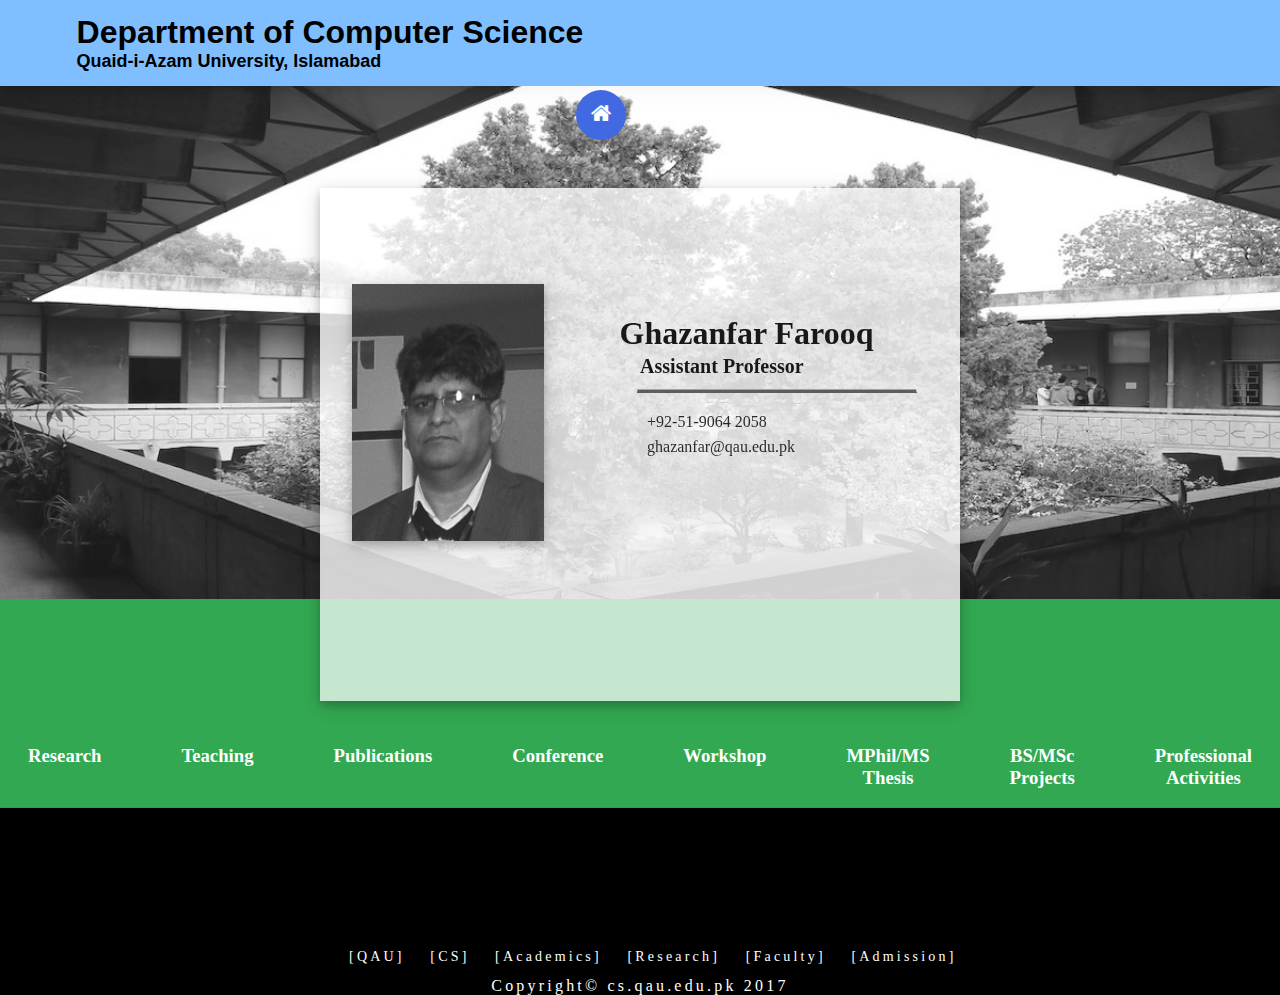
<file: Dr.Ghazanfar.html>
<!DOCTYPE html>
<html lang="en-US">
    <head>
    <title>Dr. Ghazanfar Farooq</title>
    <link href="css/myStyle.css" rel="styleSheet">
    <link rel="stylesheet" href="https://cdnjs.cloudflare.com/ajax/libs/font-awesome/4.7.0/css/font-awesome.min.css">
    </head>
    <body>
        <div class="wrapper">
                <a href="index.html" class="btn" ><i class="fa fa-home"></i></a>
        <header>
                 
                <h1>Department of Computer Science</h1>
                <h3>Quaid-i-Azam University, Islamabad</h3>
        </header>

        <div  class="intro">
    
            <div class="personalInfo">
                <img src="photos/DrGhazanfar.png" alt="Profile Picture">
               <div>
                     <h1> Ghazanfar Farooq</h1>    
                     <h3>Assistant Professor</h3>
                     <hr class="line">
                     <a href="tel:+925190642058">+92-51-9064 2058</a>
                     <a href="ghazanfar@qau.edu.pk">ghazanfar@qau.edu.pk</a>
                     
                    
                    </div>
            </div> 
            
        
       </div>
       
        
        <div class="options">
                <ul>
                    <li><a href="#invisible1"  onclick = "showResearch()"><h3>Research</h3></a></li>
                    <li> <a href="#invisible2"  onclick = "showTeachings()"> <h3>Teaching</h3></a></li>
                    <li> <a href="#invisible3"  onclick = "showPublications()"> <h3>Publications</h3></a></li>
                    <li> <a href="#invisible4"  onclick = "showConference()"> <h3>Conference</h3></a></li>
                    <li> <a href="#invisible5"  onclick = "showWorkshop()"> <h3>Workshop</h3></a></li>
                    <li> <a href="#invisible6"  onclick = "showThesis()"> <h3>MPhil/MS Thesis</h3></a></li>
                    <li> <a href="#invisible7"  onclick = "showProjects()"> <h3>BS/MSc Projects</h3></a></li>
                    <li> <a href="#invisible8"  onclick = "showProfessionalActivities()"> <h3>Professional Activities</h3></a></li>
                </ul>
                 
            </div>
    
        
        <div class="additional">

        </div>
        
        <div class="sect">
        <section id="invisible1" class="research" >
                <h3>Research</h3>
            <ul>
                <li>Emotion and Emotion Regulation Regulation</li>
				<li>Modeling and simulation of agents ( Virtual agents)</li>
				<li>(Serious) games</li>
				<li>Banking applications</li>
                
            </ul>
            
        </section>
        
            
        
        
        <section id="invisible2"  class="teaching">
                <h3>Teachings</h3>        
            <ul>
        
             <li style="list-style-type: none;"><strong>MPhil</strong></li>
               <ul>
			   
                    <li>Research Methods in computer Science</li>
                    
                    
              </ul>
           </li>
        <li style="list-style-type: none;"><strong>M.Sc.</strong></li>
            <ul>
                <li>Rapid Application Development</li>
                
                <li>Data Structures and algorithms</li>
                
                <li>Database Design</li>
				
				<li>Problem solving and programming</li>
                
                
                </ul>
                </li>
                </ul>

                
        </section>
        
        
       
        <section id="invisible3"  class="publications">
	<h3>Publications</h3>
        <ul>
        
        <li>Hoorn, J.F., Pontier, M.A., and Siddiqui, G.F., Coppélius' Concoction: Similarity and Complementarity Among Three Affect-related Agent Models. Cognitive Systems Research Journal, to be published.
		<li>Pontier, M.A., Siddiqui, G.F., and Hoorn, J., Speed Dating with an Affective Virtual Agent - Developing a Testbed for Emotion ModelsIn: J. Allbeck et al. (Eds.), Proceedings of the 10th International Conference on Intelligent Virtual Agents, IVA'10, 2010, , Lecture Notes in Computer Science, Vol. 6356, pp. 91-103</li>
		<li>Bosse, T., Siddiqui, G.F., and Treur, J., Supporting Financial Decision Making by an Intelligent Agent Estimating Greed and Risk. In: Proceedings of the Fourth International Workshop on Human Aspects in Ambient Intelligence, HAI'10. Published as part of: Hoeber, O., Li, Y., and Huang, X.J. (eds.), Proceedings of the WI/IAT'10 Workshops, IEEE Computer Society Press, 2010, pp. 365-370</li>
		<li>Bosse, T., Siddiqui, G.F., and Treur, J., Modelling Greed of Agents in Economical Context. In: García-Pedrajas, N., Herrera, F., Fyfe, C., Benítez, J.M., and Ali, M. (eds.), Proceedings of the 23rd International Conference on Industrial, Engineering & Other Applications of Applied Intelligent Systems, IEA/AIE'10, Part II. Lecture Notes in Artificial Intelligence, vol. 6097. Springer Verlag, 2010, pp. 407-417</li>
		<li>Bosse, T., Siddiqui, G.F., and Treur, J., An Intelligent Virtual Agent to Increase Involvement in Financial Services. In: Allbeck, J., Badler, N., Bickmore, T., Pelachaud, C., and Safonova, A. (eds.), Proceedings of the 10th International Conference on Intelligent Virtual Agents, IVA'10. Lecture Notes in Computer Science, vol. 6356. Springer Verlag, 2010, pp. 378-384.</li>
		<li>Bosse, T., Gratch, J., Hoorn, J.F., Pontier, M., and Siddiqui, G.F., Comparing Three Computational Models of Affect. In: Demazeau, Y., Dignum, F., Corchado, J.M., and Bajo, J. (eds.), Proceedings of the Eighth International Conference on Practical Applications of Agents and Multi-Agent Systems, PAAMS'10. Advances in Intelligent and Soft Computing, vol. 70. Springer Verlag, 2010, pp. 175-184.</li>
		<li>Pontier, M.A., and Siddiqui, G.F., An Affective Agent Playing Tic-Tac-Toe as Part of a Healing Environment In: J.-J. Yang et al.(Eds.), Proceedings of the 12th International Conference on Principles of Practice in Multi-Agent Systems, PRIMA'09, Lecture Notes in Artificial Intelligence, vol 5925 Springer Verlag, 2009, pp. 33-47.</li>
		<li>Matthijs Pontier, Ghazanfar F. Siddiqui, "Silicon Coppélia: Integrating Three Affect-Related Models for Establishing Richer Agent Interaction," wi-iat, vol. 2, pp.279-284, 2009 IEEE/WIC/ACM International Conference on Web Intelligence and Intelligent Agent Technology, 2009.</li>
		<li>Pontier, M., Siddiqui, G.F., Affective Agents Perceiving each other's Actions. In: Otamendi, J., Bargiela, A., Montes, J.L., Pedrera, L.M.D. (eds.), Proceedings of the 23rd European Conference on Modelling and Simulation, ECMS'2009. European Council for Modelling and Simulation, 2009, pp. 194-202. . Nominated for best paper award</li>
		<li>Hoorn, J. F., Pontier, M., and Siddiqui, G. F., When the User Is Instrumental to Robot Goals: First Try - Agent Uses Agent. In: Jain, L., Gini, M., Faltings, B.B., Terano, T., Zhang, C., Cercone, N., Cao, L. (eds.), Proceedings of the 8th IEEE/WIC/ACM International Conference on Intelligent Agent Technology, IAT'08. IEEE Computer Society Press, 2008, pp. 296-301.</li>
		<li>Pontier, M., Siddiqui, G.F., A Virtual Therapist that responds Empathically to your Answers. In: H. Prendinger, J, and M. Ishizuka (Eds.), Proceedings of the 8th International Conference on Intelligent Virtual Agents, IVA'08. Lecture Notes in Artificial Intelligence, vol 5208 Springer Verlag, 2008, pp. 417-425</li>
		<li>Bosse, T., Hoorn, J.F., Pontier, M., and Siddiqui, G.F., A Robot's Experience of Another Robot: Simulation. In: Sloutsky, V., Love, B.C., and McRae, K. (eds.), Proceedings of the 30th International Annual Conference of the Cognitive Science Society, CogSci'08, 2008. pp. 2498-2503 .</li>
		<li>Bosse, T., Pontier, M., Siddiqui, G.F., and Treur, J., Incorporating Emotion Regulation into Virtual Stories. In: Pelachaud, C., Martin, J.C., Andre, E., Chollet, G., Karpouzis, K., and Pele, D. (eds.), Proceedings of the Seventh International Conference on Intelligent Virtual Agents, IVA'07. Lecture Notes in Artificial Intelligence, vol. 4722. Springer Verlag, 2007, pp. 339-347.</li>
        </ul>
    </section>

        <section id="invisible4" class="conference" >
            <h3>Conferences</h3>
             <ul>
            <li>Pending</li>
			</ul>
        
    </section>
        
    <section id="invisible5"  class="workshop">
        <h3>Workshops</h3>   
        <ul>
            <li>Pending</li>
        </ul>     
    </section>

    <section id="invisible6"  class="thesis">
        <h3>Students</h3>  
        <ul>
            <li>Zohaib Mussaddiq</li>
        </ul>      
    </section>

    <section id="invisible7"  class="projects">
        <ul>
            <li>Pending</li>
		</ul> 
			
    </section>
	<section id="invisible7"  class="projects">
        
			
    </section>

    <section id="invisible8"  class="activities">
        <h3>Professional Activities</h3> 
        <ul>
            <li>Pending</li>
        </ul>       
    </section>


   
</div>


        <footer>
            <ul>
        
                <li>[QAU]</li>
                <li> [CS]</li>
                <li>[Academics] </li>
                <li>[Research]</li>
                <li>[Faculty]</li>
                <li>[Admission]</li>
            </ul>
        
            <p>Copyright&copy; cs.qau.edu.pk 2017</p>
            </footer>

        </div>

	<script src="viewScript.js"></script>
        
    </body>
</html>
</file>
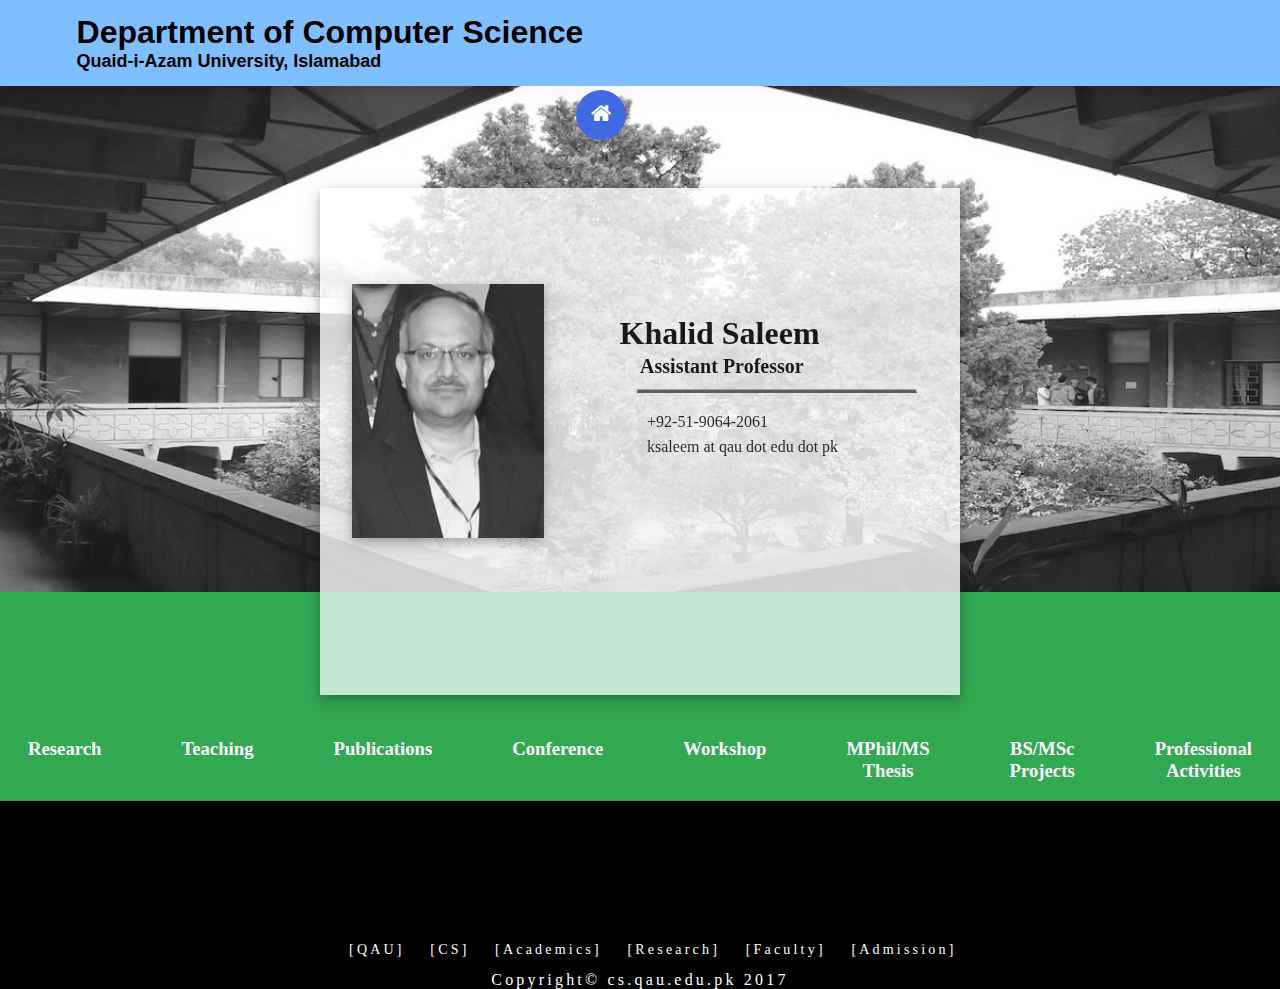
<file: Dr.Khalid.html>
<!DOCTYPE html>
<html lang="en-US">
    <head>
    <title>Dr. Khalid Saleem</title>
    <link href="css/myStyle.css" rel="styleSheet">
    <link rel="stylesheet" href="https://cdnjs.cloudflare.com/ajax/libs/font-awesome/4.7.0/css/font-awesome.min.css">
    </head>
    <body>
        <div class="wrapper">
                <a href="index.html" class="btn" ><i class="fa fa-home"></i></a>
        <header>
                 
                <h1>Department of Computer Science</h1>
                <h3>Quaid-i-Azam University, Islamabad</h3>
        </header>

        <div  class="intro">
    
            <div class="personalInfo">
                <img src="photos/DrKhalid.png" alt="Profile Picture">
               <div>
                     <h1> Khalid Saleem</h1>    
                     <h3>Assistant Professor</h3>
                     <hr class="line">
                     <a href="tel:+925190642061">+92-51-9064-2061</a>
                     <a href="mailto:ksaleem@qau.edu.pk">ksaleem at qau dot edu dot pk</a>
                     
                    
                    </div>
            </div> 
            
        
       </div>
       
        
        <div class="options">
                <ul>
                    <li><a href="#invisible1"  onclick = "showResearch()"><h3>Research</h3></a></li>
                    <li> <a href="#invisible2"  onclick = "showTeachings()"> <h3>Teaching</h3></a></li>
                    <li> <a href="#invisible3"  onclick = "showPublications()"> <h3>Publications</h3></a></li>
                    <li> <a href="#invisible4"  onclick = "showConference()"> <h3>Conference</h3></a></li>
                    <li> <a href="#invisible5"  onclick = "showWorkshop()"> <h3>Workshop</h3></a></li>
                    <li> <a href="#invisible6"  onclick = "showThesis()"> <h3>MPhil/MS Thesis</h3></a></li>
                    <li> <a href="#invisible7"  onclick = "showProjects()"> <h3>BS/MSc Projects</h3></a></li>
                    <li> <a href="#invisible8"  onclick = "showProfessionalActivities()"> <h3>Professional Activities</h3></a></li>
                </ul>
                 
            </div>
    
        
        <div class="additional">

        </div>
        
        <div class="sect">
        <section id="invisible1" class="research" >
                <h3>Research</h3>
            <ul>
                <li>Information Systems - Database Systems, Distributed Database Systems, Data Warehousing, e-Government</li>
                    <li>Data Analytics - Data Mining (Open Data, Big Data and Scientific Data), Data for Development (D4D), Natural Language Processing (URDU)</li>
                <li>Computing - Scientific, Steganography, Encryption, Mobile, Green</li>
                
                
            </ul>
            
        </section>
        
            
        
        
        <section id="invisible2"  class="teaching">
                <h3>Teachings</h3>        
            <ul>
        
             <li style="list-style-type: none;"><strong>MPhil/PhD</strong></li>
               <ul>
			   
                    <li>Metadata Model Management</li>
            
                    <li>Data Warehousing</li>
            
                    <li> Data Mining</li
					<li>Distributed Systems (Database)</li>
                    
                    
              </ul>
           </li>
        <li style="list-style-type: none;"><strong>M.Sc./BS</strong></li>
            <ul>
                <li>Database Design</li>
                
                <li>Emerging Trends in Software Development</li>
                
                <li>Rapid Application Development</li>
                
                
                </ul>
                </li>
                </ul>

                
        </section>
        
        
       
        <section id="invisible3"  class="publications">

                <h3>Books</h3>
        <ul>
        
        <li>[Information Systems] Schema Matching and Integration When schemas are in thousands, Khalid Saleem, ISBN-13 : 978-3-8484-3566-1, LAP LAMBERT Academic Publishing, April 2012 </li>
        
        </ul>
		
		<h3>Journels</h3>
             <ul>
            <li>[Computing] Ahmed, Adeel; Khan, Muhammad Fahad; Saleem, Khalid; Shah, Tariq. A Novel Design of Cryptographic SP-Network Based on Gold Sequences and Chaotic Logistic Tent System  . IEEE ACCESS (accepted), 2019 (w Category) </li>
            <li>[Computing] Khan, Muhammad Fahad; Ahmed, Adeel; Saleem, Khalid. A Novel Cryptographic Substitution Box Design Using Gaussian .   . IEEE ACCESS. Vol 7, Jan 2019 (w Category)</li>
            <li>[Computing] Qasim, Tehreem; Zia, Muhammad; Minhas, Qurratul-Ain; Bhatti, Naeem; Saleem, Khalid; Qasim, Tooba; Mahmood, Hasan.    An Ant Colony Optimization Based Approach for Minimum Cost Coverage on 3-D Grid in Wireless Sensor Networks. IEEE COMMUNICATIONS LETTERS. 6/22, June 2018 (w Category)</li>
            <li>[Data Analytics] Ahmed, Adeel; Khan, Muhammad Fahad; Usman, Muhammad; Saleem, Khalid. Analysis of Coauthorship Network in Political Science using Centrality Measures. INTERNATIONAL JOURNAL OF ADVANCED COMPUTER SCIENCE AND APPLICATIONS. 10/9, Oct 2018. (Emerging Index, Clarivate)</li>
			<li>[Data Analytics] Batool, Zahra; Usman, Muhammad; Saleem, Khalid; Abdullah-Al-Wadud, M.; Fazal-e-Amin; Al-Eliwi, Abdulhameed.  . Disease-Disease Association Using Network Modeling: Challenges and Opportunities. JOURNAL OF MEDICAL IMAGING AND HEALTH INFORMATICS. 4/8, May 2018 (w Category)</li>
			<li>[Data Analytics] Qadri, Salman; Khan, Dost Muhammad; Qadri, Syed Furqan; Razzaq, Abdul; Ahmad, Nazir; Jamil, Mutiullah; Shah, Ali Nawaz; Muhammad, Syed Shah; Saleem, Khalid; Awan, Sarfraz Ahmad. Multisource Data Fusion Framework for Land Use/Land Cover. Journal of Sensors, 2017 (w Category)</li>
			<li>[Computing] Faisal Baig, Muhammad Fahad Khan , Saira Beg, Tariq Shah, Khalid Saleem. Onion steganography: a novel layering approach. Nonlinear Dynamics, Springer. January 2016. DOI: 10.1007/s11071-015-2580-5. (w Category)</li>
			<li>[Computing] R. Jahangir, W. Masood, M. Siddiq, Nazia Batool, Khalid Saleem. Interaction of fast magnetoacoustic solitons in dense plasmas. Physics of Plasmas 09/2015; 22(9):092312. DOI:10.1063/1.4930270. (w Category)</li>
			<li>[Computing] Muhammad Mazhar Abbas, Zia Muhammad, Khalid Saleem, Nazar Abbas Saqib, Hasan Mahmood. Energy Harvesting and Management in Wireless Networks for Perpetual Operations. Journal of Circuits, Systems, and Computers. Vol. 24, No. 3, 2015. World Scientific Publishing Company. (w Category)</li>
			</ul>
    </section>

        <section id="invisible4" class="conference" >
            <h3>Conferences</h3>
             <ul>
            <li>Pending </li>
            </ul>
        
    </section>
        
    <section id="invisible5"  class="workshop">
        <h3>Workshops</h3>   
        <ul>
            <li>Pending</li>
        </ul>     
    </section>

    <section id="invisible6"  class="thesis">
        <h3>MPhil/MS Theses Supervised</h3>  
        <ul>
            <li>Muhammad Fahad Khan : Information Security – Block Cipher</li>
			<li>Adeel Ahmed : Recommender System - Cold Start Problem</li>
			<li>Fatima Tuz Zohra : NLP - Offline printed URDU Text Mining</li>
			<li>Hina Ali Smart : Logistics Transportation Information System – Intelligent Decision Support</li>
			<li>Shahid Janjua - Flash Flood Disaster Alert System for organizations</li>
			<li>Qamar Munir - Seasonal Precipitation Forecast Using Data Mining Technique</li>
			<li>Shahid Janjua - Flash Flood Disaster Alert System for organizations</li>
			<li>Qamar Munir - Seasonal Precipitation Forecast Using Data Mining Technique</li>
            <li>Adeel Ahmed - Mining Haplotypes for Predicting Mutation in Human Gene</li>
			<li>Adeel Ahmed : Recommender System - Cold Start Problem</li>
			<li>Junaid Wahid - Incorporating Social Media in e-Government Index</li>
			<li>Umer Nasim – Opinion Mining on Transliterated Tweets</li>
		</ul>       
    </section>

    <section id="invisible7"  class="projects">
        <h3>Projects</h3>
        <ul>
            <li>Pending</li>
			</ul> 
			
    </section>
	<section id="invisible7"  class="projects">
         
			
    </section>

    <section id="invisible8"  class="activities">
        <h3>Professional Activities</h3> 
        <ul>
            <li>Pending</li>
        </ul>       
    </section>


   
</div>


        <footer>
            <ul>
        
                <li>[QAU]</li>
                <li> [CS]</li>
                <li>[Academics] </li>
                <li>[Research]</li>
                <li>[Faculty]</li>
                <li>[Admission]</li>
            </ul>
        
            <p>Copyright&copy; cs.qau.edu.pk 2017</p>
            </footer>

        </div>

	<script src="viewScript.js"></script>
        
    </body>
</html>
</file>
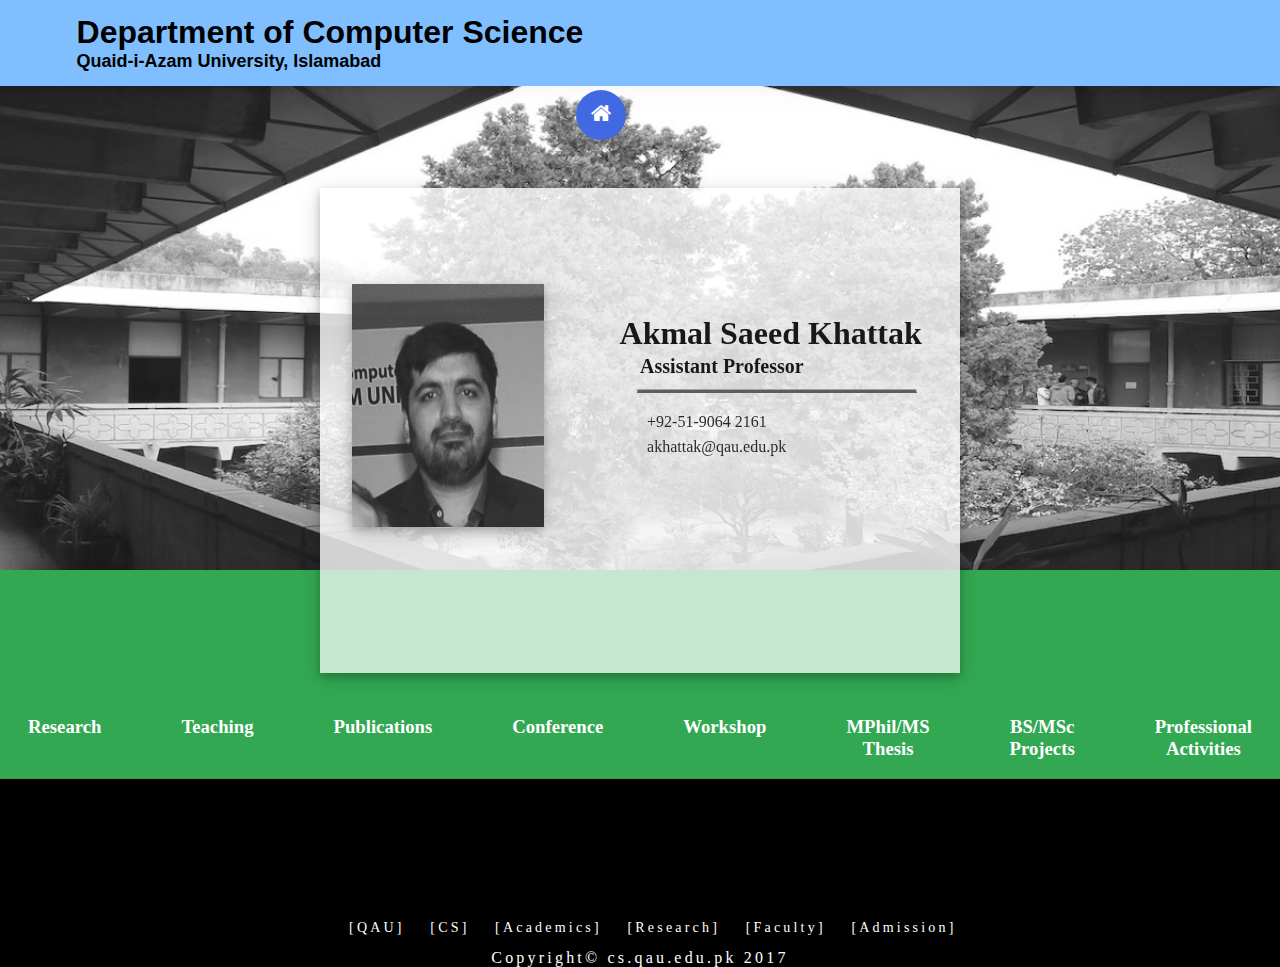
<file: Dr.Khattak.html>
<!DOCTYPE html>
<html lang="en-US">
    <head>
    <title>Dr. Akmal Saeed Khattak</title>
    <link href="css/myStyle.css" rel="styleSheet">
    <link rel="stylesheet" href="https://cdnjs.cloudflare.com/ajax/libs/font-awesome/4.7.0/css/font-awesome.min.css">
    </head>
    <body>
        <div class="wrapper">
                <a href="index.html" class="btn" ><i class="fa fa-home"></i></a>
        <header>
                 
                <h1>Department of Computer Science</h1>
                <h3>Quaid-i-Azam University, Islamabad</h3>
        </header>

        <div  class="intro">
    
            <div class="personalInfo">
                <img src="photos/DrKhattak.png" alt="Profile Picture">
               <div>
                     <h1> Akmal Saeed Khattak</h1>    
                     <h3>Assistant Professor</h3>
                     <hr class="line">
                     <a href="tel:+925190642161">+92-51-9064 2161</a>
                     <a href="mailto:akhattak@qau.edu.pk">akhattak@qau.edu.pk</a>
                     
                    
                    </div>
            </div> 
            
        
       </div>
       
        
        <div class="options">
                <ul>
                    <li><a href="#invisible1"  onclick = "showResearch()"><h3>Research</h3></a></li>
                    <li> <a href="#invisible2"  onclick = "showTeachings()"> <h3>Teaching</h3></a></li>
                    <li> <a href="#invisible3"  onclick = "showPublications()"> <h3>Publications</h3></a></li>
                    <li> <a href="#invisible4"  onclick = "showConference()"> <h3>Conference</h3></a></li>
                    <li> <a href="#invisible5"  onclick = "showWorkshop()"> <h3>Workshop</h3></a></li>
                    <li> <a href="#invisible6"  onclick = "showThesis()"> <h3>MPhil/MS Thesis</h3></a></li>
                    <li> <a href="#invisible7"  onclick = "showProjects()"> <h3>BS/MSc Projects</h3></a></li>
                    <li> <a href="#invisible8"  onclick = "showProfessionalActivities()"> <h3>Professional Activities</h3></a></li>
                </ul>
                 
            </div>
    
        
        <div class="additional">

        </div>
        
        <div class="sect">
        <section id="invisible1" class="research" >
                <h3>Research</h3>
				<p>My area of research include</p>
            <ul>
                <li>Information Retrieval</li>
				<li>Machine Learning</li>
				<li> Text Mining</li>
				<li>Natural Language Processing</li>
                
            </ul>
            
        </section>
        
            
        
        
        <section id="invisible2"  class="teaching">
                <h3>Teachings</h3>        
            <ul>
        
             <li style="list-style-type: none;"><strong>MPhil/PhD</strong></li>
               <ul>
			   
                    <li>  Advanced Topics in Machine Learning</li>
            
                    <li>Information Retrieval Systems</li>
                    
                    
              </ul>
           </li>
        <li style="list-style-type: none;"><strong>M.Sc./BS</strong></li>
            <ul>
                <li>  Introduction to Computing Theory</li>
                
                <li>Analysis and Design of Algorithms</li>
                
                <li>Information Systems </li>
				<li>Object Oriented Programming </li>

				<li>Problem Solving and Programming</li>

				<li>Introduction to Programming </li>
				<li>Introduction to Computers</li>
                
                
                </ul>
                </li>
                </ul>

                
        </section>
        
        
       
        <section id="invisible3"  class="publications">
		<h3>Publications</h3>
        <ul>
        
        <li>S. Bashir and A. S. Khattak, “Producing Efficient Retrievability Rank of Documents using Normalized Retrievability Scoring Function”, in Journal of Intelligent Information Systems, September 2013.</li>
		<li>A. S. Khattak and G. Heyer, “Exploiting Co-Occurrence of Low Frequent Terms”, in the conference proceeding ICMMI (International Conference on Man Machine Interaction) 2013 by Springer-Verlag in the series Advances in Intelligent Systems and Computing, October 22-25, 2013 – Brenna, Poland.</li>
		<li>A. S. Khattak and G. Heyer, “Significance of Low Frequent Words in Patent Classification using IPC hierarchy”, in the Lecture notes of Informatics (LNI), in the proceedings of 11th International Conference on Innovative Internet Community Systems I2CS 2011, June 15-17, 2011 – Berlin, Germany.</li>
		<li>A. S. Khattak and G. Heyer, “Significance of Low Frequent Terms in Patent Classification”, in the proceedings of Sixth International Multi-Conference on Computing in the Global Information Technology ICCGI 2011, June 19-24, 2011 – Luxembourg.</li>
</ul>
    </section>

        <section id="invisible4" class="conference" >
            <h3>Conferences</h3>
             <ul>
            <li>Pending</li>

        
</ul>
        
    </section>
        
    <section id="invisible5"  class="workshop">
        <h3>Workshops</h3>   
        <ul>
            <li>Pending</li>
        </ul>     
    </section>

    <section id="invisible6"  class="thesis">
        <h3>MPhil/MS Theses Supervised</h3>  
        <ul>
            <li>Anum Zehra - "Improving Patent Classification Using Hybrid and Dimensionality Reduction Methods"</li>
			<li>Jay Kumar - "Using Text Retrieval Techniques in-Video Search"</li>
 

		</ul>      
    </section>

    <section id="invisible7"  class="projects">
        <h3>Projects</h3>
        <ul>
            <li>Muhammad Ali - "Stock Market Share Analyzer"</li>
			<li>ArifUllah - "Scheduling Timetable Using Graph Coloring Technique"</li>
			<li>Samreen Satti - "Android Based Lost and Found Application"</li>
			<li>Oniba Khan - "Android Based Image Password Application"</li>
			<li>Ahmad Ilyas - "QAU CS Department Alumni Network"</li>
			<li>Zeeshan Ali Satti - "Web Based Application for Comparison of Products"</li>
			<li>Ateeq-Ur-Rehman - "Archiving Official Notifications"</li>
			<li>Suleman Tanveer - "Legal Document Search Engine"</li>
			<li>Sana Zulfiqar - "Pakistani Entertainment Portal"</li>
			<li>Iqra Yaseen - "Pak-Rider: Web-based Vehicle Sharing Application"</li>
			<li>Samia Zahid - "Pak-Hotel Villa: A web-based Cheap Hotel Finder"</li>
			<li>Umair Malik - "Spam E-mail Classification"</li>
			<li>Khizra Malik - "Pak-Classic Videos Archive"</li>
			<li>Naila Naz - "Android Based Tic Tac Toe Game"</li>
			<li>Farwa Dilshad - "Android Based Ludo Game"</li>
			<li>Tahir Mehmood -"Android Based Places Finder"</li>
			<li>Noor-al-Ain - "Product Rating Based on Reviews"</li>
			<li>Syeda Kehkeshan Bukhari - "Android Based Caram Board Game"</li>
        </ul> 
			
    </section>

    <section id="invisible8"  class="activities">
        <h3>Professional Activities</h3> 
        <ul>
            <li>Pending</li>
        </ul>       
    </section>


   
</div>


        <footer>
            <ul>
        
                <li>[QAU]</li>
                <li> [CS]</li>
                <li>[Academics] </li>
                <li>[Research]</li>
                <li>[Faculty]</li>
                <li>[Admission]</li>
            </ul>
        
            <p>Copyright&copy; cs.qau.edu.pk 2017</p>
            </footer>

        </div>

	<script src="viewScript.js"></script>
        
    </body>
</html>
</file>
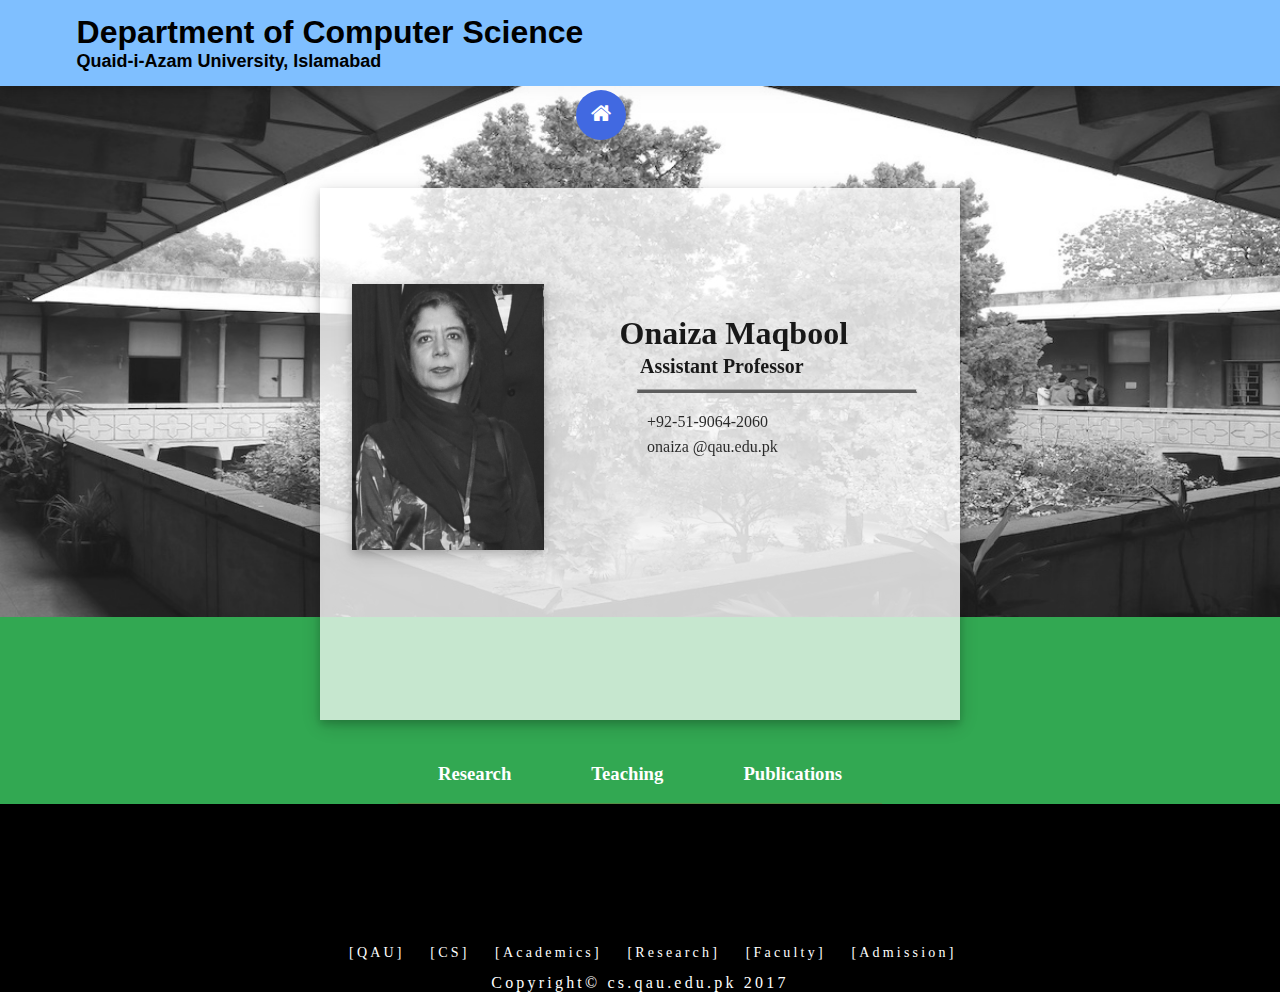
<file: Dr.Onaiza.html>
﻿<!DOCTYPE html>
<html lang="en-US">
    <head>
    <title>Dr. Onaiza Maqbool</title>
    <link href="css/myStyle.css" rel="styleSheet">
    <link rel="stylesheet" href="https://cdnjs.cloudflare.com/ajax/libs/font-awesome/4.7.0/css/font-awesome.min.css">
    </head>
    <body>
        <div class="wrapper">
                <a href="index.html" class="btn" ><i class="fa fa-home"></i></a>
        <header>
                 
                <h1>Department of Computer Science</h1>
                <h3>Quaid-i-Azam University, Islamabad</h3>
        </header>

        <div  class="intro">
    
            <div class="personalInfo">
                <img src="photos/DrOnaiza.png" alt="Profile Picture">
               <div>
                     <h1>Onaiza Maqbool</h1>    
                     <h3>Assistant Professor</h3>
                     <hr class="line">
                     <a href="tel:+925190642060">+92-51-9064-2060</a>
                     <a href="mailto:onaiza @qau.edu.pk">onaiza @qau.edu.pk</a>
                     
                    
                    </div>
            </div> 
            
        
       </div>
       
        
        <div class="options">
                <ul>
                    <li><a href="#invisible1"  onclick = "showResearch()"><h3>Research</h3></a></li>
                    <li> <a href="#invisible2"  onclick = "showTeachings()"> <h3>Teaching</h3></a></li>
                    <li> <a href="#invisible3"  onclick = "showPublications()" > <h3>Publications</h3></a></li>
                    
                </ul>
                 
            </div>
    
        
        <div class="additional">

        </div>
        
        <div class="sect">
        <section id="invisible1" class="research" >
                <h3>Research</h3>
            <ul>
                <li>Software reengineering</li>
                    <li>Software architecture recovery</li>
                <li>  Program understanding</li>
                <li>Machine learning</li>
                
            </ul>
            
        </section>
        
            
        
        
        <section id="invisible2"  class="teaching">
                <h3>Teachings</h3>        
            <ul>
        
             <li style="list-style-type: none;"><strong>MPhil/PhD</strong></li>
               <ul>
                    <li>Advanced Analysis of Algorithms</li>
            
                    <li>Knowledge Representation and Reasoning</li>
            
                    <li>Software Architectures</li>
                    
                    <li>Data Mining</li>
                    
                    <li>Machine Learning</li>
                    
                    <li>Pattern Recognition</li>
                    
                    <li>Software Evolution and Reengineering</li>
                    
                    <li>Software Repositories Mining</li>
              </ul>
           </li>
        <li style="list-style-type: none;"><strong>M.Sc./BS</strong></li>
            <ul>
                <li>Introduction to Software Engineering</li>
                
                <li>Artificial Intelligence</li>
                
                <li>Software Engineering</li>
                
                <li>Software Engineering Practicum</li>
                
                <li>Introduction to Computing Theory</li>
                
                <li>Analysis and Design for Software Systems</li>
                
                <li>Software Construction</li>
                
                <li>Theory of Automata</li>
                </ul>
                </li>
                </ul>

                
        </section>
        
        
       
        <section id="invisible3"  class="publications">

                <h3>Publications</h3>
        <ul>
        
        <li><p>Jaweria Kanwal, Katsuro Inoue and Onaiza Maqbool, “Refactoring Patterns Study in Code Clones during Software Evolution”, International workshop on software clones – in conjunction <br>with the International Conference on Software Analysis, Evolution and Re-engineering, to be held from Feb 21st-24th, 2017 (accepted for publication</p></li>
        
        <li><p>Rabeeh Ayaz Abbasi, Onaiza Maqbool, Mubashar Mushtaq, Naif R. Aljohani, Ali Daud, Jalal S. Alowibdi, Basit Shahzad, “Saving Lives Using Social Media: Analysis of the Role of Twitter<br> for Personal Blood Donation Requests and Dissemination”, Telematics and Informatics (Elsevier-Netherlands) Available online 3 February 2017, ISSN 0736-5853, http://dx.doi.org/10.1016/j.tele.2017.01.010</p></li>
        <l1><p>M. Aslam Jarwar, Rabeeh Ayaz Abbasi, Mubashar Mushtaq, Onaiza Maqbool, Naif R. Aljohani, Ali Daud, Jalal S. Alowibdi,  J.R. Cano, S. García, Ilyoung Chong, “CommuniMents: A Framework<br> for Detecting Community Based Sentiments for Events”,  International Journal on Semantic Web and Information Systems (IJSWIS) USA , 13(2), 2017.</p></l1>
         <li><p>Maryam Hamdani, Onaiza Maqbool, Jaweria Kanwal, “Supervised Learning for Orphan Adoption Problem in Software Architecture Recovery”, Malaysian Journal of Computer Science (Malaysia), 29(4):287-313, 2016.</p></li>
        <li><p>Rashid Naseem, Mustafa Bin Mat Deris, Onaiza Maqbool, Jing-peng Li, Sara Shahzad, Habib Shah, “Improved binary similarity measures for software modularization”, Frontiers of <br>Information Technology & Electronic Engineering (China), (accepted for publication April 2016 – In press DOI: 10.1631/FITEE.1500373).</p></li>
        <li><p>Aakash Ahmed, Claus Pahl, Fawad Khaliq, Onaiza Maqbool, Pooyan Jamshidi, “Exploiting patterns and tool support for reusable and automated change support for software architectures”, International<br> Journal of Software Engineering (Eygpt), 9(1):35-58, January 2016</p></li>
        <li><p>Jaweria Kanwal, Onaiza Maqbool, Rabeeh Ayaz Abbasi and Abdul Qudus Abbasi, “Network Analysis of Software Change History for Understanding Software Evolution”, In Proc. of the International<br> Multi-topic Conference, Dec 2014.</p></li>
        
        <li><p>> Rashid Naseem, Bin Mat Deris and Onaiza Maqbool, “Software Modularization using Combination of Multiple Clustering”, In Proc. of the International Multi-topic Conference, Dec 2014</p></li>
        
        <li><p>Farzana Gul and Onaiza Maqbool, “Structural Clone Detection with Hierarchical Clustering”, Intl. Conference on Modern Communication and Computing Technologies, February 2014</p></li>
        
        <li><p> Imran Zahoor,  Web Application fact extractor (WAFE). In Proc. of the Intl. Conference on Digital Information Management, September 2013: 379-384</p></li>
        
        <li><p>Rashid Naseem, Onaiza Maqbool, Siraj Muhammad, “Cooperative Software Clustering”, Journal of Systems and Software (USA), 86(8):2045-2062, August 2013</p></li>
        <li><p>Faiza Siddique, Onaiza Maqbool, “Enhancing Comprehensibility of Software Clustering Results”, IET Software, 6(4):283-295,  August 2012</p></li>
        <li><p>>Siraj Muhammad, Onaiza Maqbool, Abdul Qudus Abbasi, "Evaluating Relationship Categories for Clustering Object-Oriented Software Systems", IET Software, 6(3):260-274, June 2012 </p></li>
        <li><p>Jaweria Kanwal and Onaiza Maqbool, "Bug Prioritization to Facilitate Bug Report Triage", Journal of Computer Science and Technology, 27(2):397-412, March 2012</p></li>
        <li><p>Maryam Bibi and Onaiza Maqbool, "Version Information Support for Software Architecture Recovery", In Proc. of the International Conference on Emerging Technologies, Septemher 2011</p></li>
        <l><p>Faiza Siddique and Onaiza Maqbool, "Analyzing Term Weighting Schemes for Labeling Software Clusters", In Proc. of the Conference on Software Maintenance and Re-engineering (CSMR), March 2011</p></l>
        <li><p>Rashid Naseem, Onaiza Maqbool and Siraj Muhammad, Improved Similarity Measures For Software Clustering, In Proc. of the Conference on Software Maintenance and Re-engineering (CSMR), March 2011</p></li>
        <li><p>Jaweria Kanwal, Onaiza Maqbool, Managing Open Bug Repositories through Bug Report Prioritization Using SVMs, In Proc. of the International Conference on Open-Source Systems and Technologies, December 2010</p></li>
        <li><p> Jehangir Ashraf Awan, Onaiza Maqbool, "Application of Artificial Neural Networks for Monsoon Rainfall Prediction", In Proc. of the International Conference on Emerging Technologies, October 2010</p></li>
         <li><p> Mohammad Siraj, Onaiza Maqbool, Abdul Qudus Abbasi, Role of Relationships during Clustering of Object-Oriented Software Systems, In Proc. of the International Conference on Emerging Technologies, October 2010</p></li>
         <li><p> Rashid Naseem, Onaiza Maqbool, An Improved Similarity Measure for Binary Features in Software Clustering, In Proc. of the International Conference on Computational Intelligence, Modelling and Simulation, September 2010</p></li>
         <li><p> Imran Hassan, Onaiza Maqbool, Qaisar Ahsan, Usman Qayyum "Cascading Neural Network with Adaboost for Face Detection", In Proc. of the International Conference on Applied Sciences and Technology, January 2010</p></li>
        <li><p>Shafqat Ali, O. Maqbool, Monitoring Software Evolution using Multiple Types of Changes, In Proc. of the IEEE International Conference on Emerging Technologies, October 2009</p></li>
        <li><p> M. Sarwar, O. Maqbool, The RSO Algorithm for Reducing Number of Set Operations in Association Rule Mining, Lecture Notes in Artificial Intelligence, 5139:460-468, October 2008.</p></li>
        <li><p> M. A. Qureshi, O. Maqbool, "The Complexity of Teaching Computability and Complexity", In Proc. of the International Conference on Teaching and Learning (ICTL), November, 2007.</p></li>
        <li><p> O.Maqbool, H.A.Babri, "Bayesian Learning for Software Architecture Recovery", In Proc. of the International Conference on Electrical Engineering, pp. 1-6, April 2007.</p></li>
        <li><p> O.Maqbool, H.A.Babri, "Hierarchical Clustering for Software Architecture Recovery", IEEE Transactions on Software Engineering, 33(11):759-780, November 2007</p></li>
        <li><p> O.Maqbool, H.A.Babri, "A Stability Analysis of Clustering Algorithms", In Proc. of the International Multi-topic Conference, pp. 314-319, December 2006.</p></li>
         <li><p> O.Maqbool, H.A.Babri, "Automated Software Clustering: An Insight using Cluster labels", Journal of Systems and Software, 79(11):1632-1648, November 2006</p></li>
        <li><p> O.Maqbool, H.A.Babri, A. Karim and S.M. Sarwar, "Metarule-Guided Association Rule Mining for Program Understanding", IEE Software, 152(6):281-296, December 2005</p></li>
        <li><p> O.Maqbool, H.A.Babri, "Interpreting Clustering Results through Cluster Labeling", In Proc. of the IEEE International Conference on Emerging Technologies, pp. 429-434, September 2005.</p></li>
        <li><p> O.Maqbool, A. Karim, H.A.Babri and S.M. Sarwar, "Reverse Engineering using Association Rules", In Proc. of the International Multi-topic Conference, pp. 389-395, December 2004.</p></li>
        <li><p> O.Maqbool, H.A.Babri, "The Weighted Combined Algorithm: A Linkage Algorithm for Software Clustering", In Proc. of the Conference on Software Maintenance and Re-engineering (CSMR), pp. 15-24, March 2004.</p></li>
        <li><p>M.Saeed, O.Maqbool, H.A.Babri, S.M. Sarwar and S.Z. Hassan, "Software Clustering Techniques and the Use of the Combined Algorithm", In Proc. of the Conference on<br> Software Maintenance and Re-engineering (CSMR), pp. 301-306, March 2003.</p></li>
        </ul>
        
    </section>


    <section id="invisible4"  class="conference">
        <!-- <h3>Workshop</h3>   
        <ul>
            <li>Pending</li>
        </ul>   -->   
    </section>

    <section id="invisible5"  class="workshop">
        <!-- <h3>Workshop</h3>   
        <ul>
            <li>Pending</li>
        </ul>  -->    
    </section>

    <section id="invisible6"  class="thesis">
        <!-- <h3>MPhil/MS Theses Supervised</h3>  
        <ul>
            <li>Pending</li>
        </ul>  -->     
    </section>

    <section id="invisible7"  class="projects">
        <!-- <h3>BS/MSc Projects Supervised</h3>
        <ul>
            <li>Pending</li>
        </ul> -->        
    </section>

    <section id="invisible8"  class="activities">
        <!-- <h3>Professional Activities</h3> 
        <ul>
            <li>Pending</li>
        </ul>  -->      
    </section>


   
</div>

  

        <footer>
            <ul>
        
                <li>[QAU]</li>
                <li> [CS]</li>
                <li>[Academics] </li>
                <li>[Research]</li>
                <li>[Faculty]</li>
                <li>[Admission]</li>
            </ul>
        
            <p>Copyright&copy; cs.qau.edu.pk 2017</p>
            </footer>

        </div>

	<script src="viewScript.js"></script>
        
    </body>
</html>
</file>
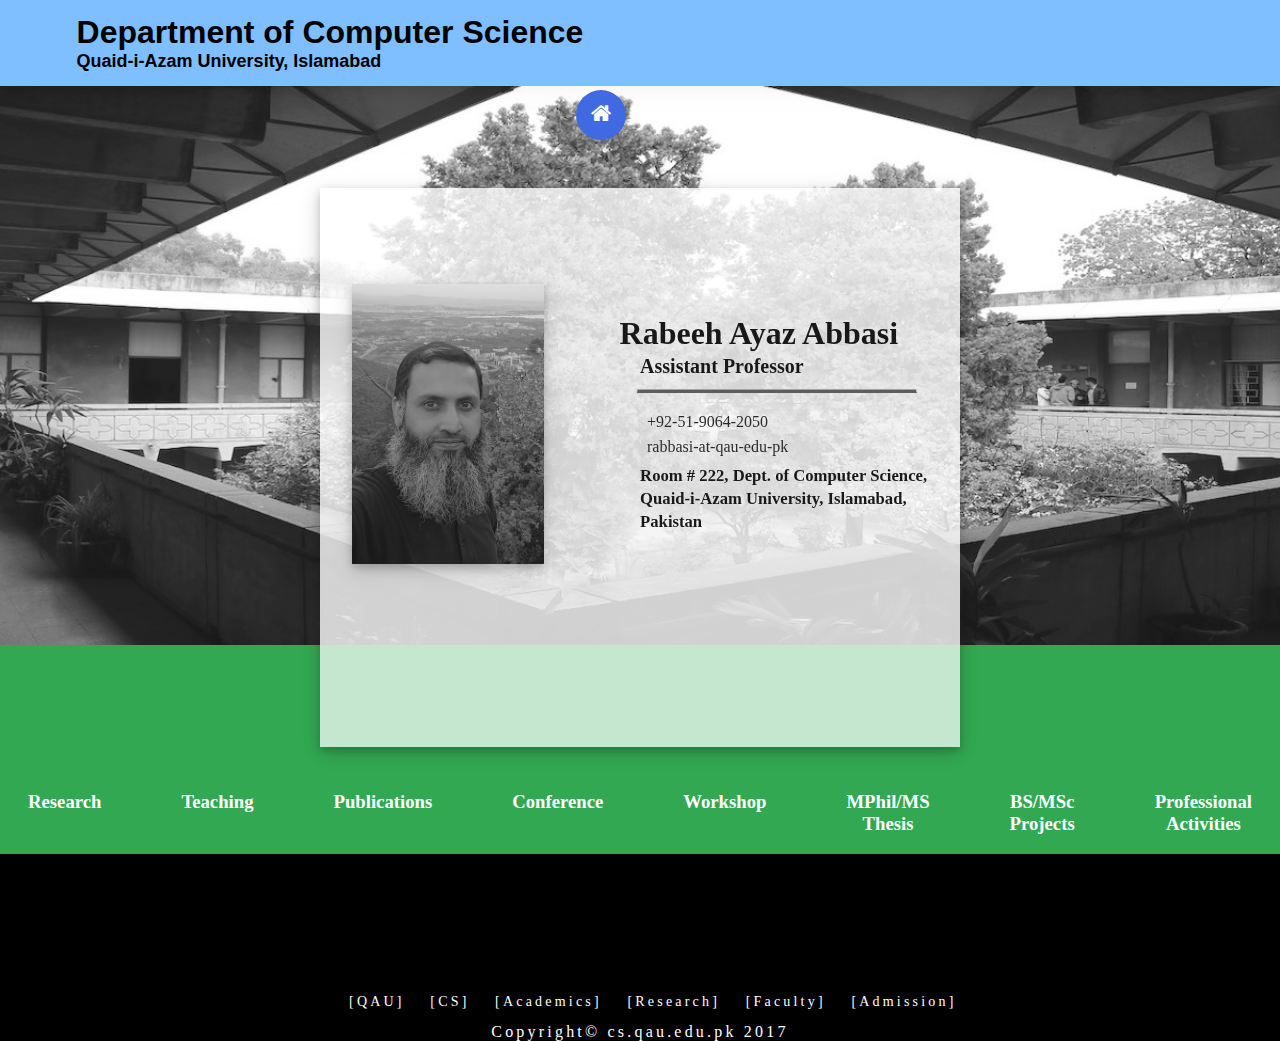
<file: Dr.Rabeeh.html>
<!DOCTYPE html>
<html lang="en-US">
    <head>
    <title>Dr. Rabeeh Abbasi</title>
    <link href="css/myStyle.css" rel="styleSheet">
    <link rel="stylesheet" href="https://cdnjs.cloudflare.com/ajax/libs/font-awesome/4.7.0/css/font-awesome.min.css">
    </head>
    <body>
        <div class="wrapper">
                <a href="index.html" class="btn" ><i class="fa fa-home"></i></a>
        <header>
                 
                <h1>Department of Computer Science</h1>
                <h3>Quaid-i-Azam University, Islamabad</h3>
        </header>

        <div  class="intro">
    
            <div class="personalInfo">
                <img src="photos/rabeeh.png" alt="Profile Picture">
               <div>
                     <h1> Rabeeh Ayaz Abbasi</h1>    
                     <h3>Assistant Professor</h3>
                     <hr class="line">
                     <a href="tel:+925190642050">+92-51-9064-2050</a>
                     <a href="mailto:rabbasi-at-qau-edu-pk">rabbasi-at-qau-edu-pk</a>
                     <h3><small>Room # 222, Dept. of Computer Science,
                        Quaid-i-Azam University, Islamabad, Pakistan</small></h3>
                     
                    
                    </div>
            </div> 
            
        
       </div>
       
        
        <div class="options">
                <ul>
                    <li><a href="#invisible1"  onclick = "showResearch()"><h3>Research</h3></a></li>
                    <li> <a href="#invisible2"  onclick = "showTeachings()"> <h3>Teaching</h3></a></li>
                    <li> <a href="#invisible3"  onclick = "showPublications()"> <h3>Publications</h3></a></li>
                    <li> <a href="#invisible4"  onclick = "showConference()"> <h3>Conference</h3></a></li>
                    <li> <a href="#invisible5"  onclick = "showWorkshop()"> <h3>Workshop</h3></a></li>
                    <li> <a href="#invisible6"  onclick = "showThesis()"> <h3>MPhil/MS Thesis</h3></a></li>
                    <li> <a href="#invisible7"  onclick = "showProjects()"> <h3>BS/MSc Projects</h3></a></li>
                    <li> <a href="#invisible8"  onclick = "showProfessionalActivities()"> <h3>Professional Activities</h3></a></li>
                </ul>
                 
            </div>
    
        
        <div class="additional">

        </div>
        
        <div class="sect">
        <section id="invisible1" class="research" >
                <h3>Research</h3>
            <ul>
                <li>Social Media Analytics</li>
                    <li>Social Network Analysis</li>
                <li>Machine Learning</li>
                
                
            </ul>
            
        </section>
        
            
        
        
        <section id="invisible2"  class="teaching">
                <h3>Teachings</h3>        
            <ul>
        
             <li style="list-style-type: none;"><strong>MPhil/PhD</strong></li>
               <ul>
                    <li>Data Mining</li>
            
                    <li>Social Network Analysis</li>
            
                    <li>Social Media Content Analysis</li>
                    
                    
              </ul>
           </li>
        <li style="list-style-type: none;"><strong>M.Sc./BS</strong></li>
            <ul>
                <li>Data Structures</li>
                
                <li>Emerging Trends in Software Development</li>
                
                <li>Web Technologies</li>
                
                
                </ul>
                </li>
                </ul>

                
        </section>
        
        
       
        <section id="invisible3"  class="publications">

                <h3>Publications</h3>
        <ul>
        
        <li>Z. Saeed, R. A. Abbasi, I. Razzak, O. Maqbool, A. Sadaf, and G. Xu, “Enhanced heartbeat graph for emerging event detection on twitter using time series networks,” Expert Systems with Applications, 2019. </li>
        <li>Z. Saeed, R. A. Abbasi, O. Maqbool, A. Sadaf, I. Razzak, A. Daud, N. R. Aljohani, and G. Xu, “What’s happening around the world? A survey and framework on event detection techniques on twitter,” Journal of Grid Computing, May 2019.</li> 
         <li>A. Said, T. D. Bowman, R. A. Abbasi, N. R. Aljohani, S.-U. Hassan, and R. Nawaz, “Mining network-level properties of twitter altmetrics data,” Scientometrics, Apr 2019.</li>
        <li>M. K. Hayat, A. Daud, A. A. Alshdadi, A. Banjar, R. A. Abbasi, Y. Bao, and H. Dawood, “Towards deep learning prospects:  Insights for social media analytics,” IEEE Access, vol. 7, no. 1, pp. 36958 – 36979, 2019.</li>
        <li>A. S. Sunar, R. A. Abbasi, H. C. Davis, S. White, and N. R. Aljohani, “Modelling MOOC learners’ social behaviours,” Computers in Human Behavior, 2019.</li>
        <li>A. Daud, T. Amjad, M. A. Siddiqui, N. R. Aljohani, R. A. Abbasi, and M. A. Aslam, “Correlational analysis of topic specificity and citations count of publication venues,” Library Hi Tech, 2019, Vol. 37 Issue: 1, pp. 8-18.</li>
        
        <li>S. Arafat, N. Aljohani, R. Abbasi, A. Hussain, and M. Lytras, “Connections between e-learning, web science, cognitive computation and social sensing, and their relevance to learning analytics: A preliminary study,” Computers in Human Behavior, vol. 92, pp. 478 – 486, 2019.</li>
        
        <li>N. R. Aljohani, A. Daud, R. A. Abbasi, J. S. Alowibdi, M. Basheri, and M. A. Aslam, “An integrated framework for course adapted student learning analytics dashboard,” Computers in Human Behavior, vol. 92, pp. 679 – 690, 2019.</li>
        
        <li>M. S. Faisal, A. Daud, A. U. Akram, R. A. Abbasi, N. R. Aljohani, and I. Mehmood, “Expert ranking techniques for online rated forums,” Computers in Human Behavior, 2019.</li>
        
        <li>R. A. Abbasi, O. Maqbool, M. Mushtaq, N. R. Aljohani, A. Daud, J. S. Alowibdi, and B. Shahzad, “Saving lives using social media: Analysis of the role of twitter for personal blood donation requests and dissemination,” Telematics and Informatics, vol. 35, no. 4, pp. 892 – 912, 2018.</li>
        <li>A. Said, R. A. Abbasi, O. Maqbool, A. Daud, and N. R. Aljohani, “CC-GA: A clustering coefficient based genetic algorithm for detecting communities in social networks,” Applied Soft Computing, vol. 63, pp. 59 – 70, 2018.</li>
        <li>A. Daud, J. A. Khan, J. A. Nasir, R. A. Abbasi, N. R. Aljohani, and J. S. Alowibdi, “Latent Dirichlet Allocation and POS Tags Based Method for External Plagiarism Detection: LDA and POS Tags Based Plagiarism Detection,” International Journal on Semantic Web and Information Systems (IJSWIS), vol. 14, no. 3, pp. 53–69, 2018.</li>
        <li>M. A. Masood, R. A. Abbasi, O. Maqbool, M. Mushtaq, N. R. Aljohani, A. Daud, M. A. Aslam, and J. S. Alowibdi, “MFS-LDA: a multi-feature space tag recommendation model for cold start problem,” Program, vol. 51, no. 3, pp. 218–234, 2017.</li>
        <li>M. A. Jarwar, R. A. Abbasi, M. Mushtaq, O. Maqbool, N. R. Aljohani, A. Daud, J. S. Alowibdi, J. Cano, S. García, and I. Chong, “CommuniMents: A Framework for Detecting Community Based Sentiments for Events,” International Journal on Semantic Web and Information Systems (IJSWIS), vol. 13, no. 2, pp. 87–108, 2017.</li>
        <l>A. Daud, W. Ahmed, T. Amjad, J. A. Nasir, N. R. Aljohani, R. A. Abbasi, and I. Ahmad, “Who will cite you back? Reciprocal link prediction in citation networks,” Library Hi Tech, vol. 35, no. 4, pp. 509–520, 2017.</l>
        <li>J.-R. Cano, N. R. Aljohani, R. A. Abbasi, J. S. Alowidbi, and S. García, “Prototype selection to improve monotonic nearest neighbor,” Engineering Applications of Artificial Intelligence, vol. 60, pp. 128 – 135, 2017.</li>
        <li>H. U. Khan, A. Daud, U. Ishfaq, T. Amjad, N. Aljohani, R. A. Abbasi, and J. S. Alowibdi, “Modelling to identify influential bloggers in the blogosphere: A survey,” Computers in Human Behavior, vol. 68, pp. 64 – 82, 2017.</li>
       
        </ul>
    </section>

        <section id="invisible4" class="conference" >
            <h3>conference</h3>
             <ul>
            <li>Z. Saeed, R. A. Abbasi, A. Sadaf, M. I. Razzak, and G. Xu, “Text Stream to Temporal Network - A Dynamic Heartbeat Graph to Detect Emerging Events on Twitter,” in Advances in Knowledge Discovery and Data Mining, PAKDD 2018, D. Phung, V. S. Tseng, G. I. Webb, B. Ho, M. Ganji, and L. Rashidi, Eds. Cham: Springer International Publishing, 2018, pp. 534–545.</li>
                <li>A. Daud, A. Hussain, R. A. Abbasi, N. R. Aljohani, T. Amjad, and H. Dawood, “Region-wise Ranking of Sports Players Based on Link Fusion,” in Companion Proceedings of the The Web Conference 2018, ser. WWW ’18. Republic and Canton of Geneva, Switzerland: International World Wide Web Conferences Steering Committee, 2018, pp. 259–266.</li>
            <li>F. Imran, R. A. Abbasi, M. A. Sindhu, A. S. Khattak, A. Daud, and T. Amjad, “Finding research areas of academicians using clique percolation,” in 14th International Conference on Emerging Technologies (ICET), Nov 2018, pp. 1–6.</li>
            <li>T. Amjad, A. Daud, S. Khan, R. A. Abbasi, and F. Imran, “Prediction of rising stars from pakistani research communities,” in 14th International Conference on Emerging Technologies (ICET), Nov 2018, pp. 1–6.</li>
            <li>A. Daud, N. R. Aljohani, R. A. Abbasi, Z. Rafique, T. Amjad, H. Dawood, and K. H. Alyoubi, “Finding Rising Stars in Co-Author Networks via Weighted Mutual Influence,” in Proceedings of the 26th International Conference on World Wide Web Companion, ser. WWW ’17 Companion. Republic and Canton of Geneva, Switzerland: International World Wide Web Conferences Steering Committee, 2017, pp. 33–41.</li>
           <li>A. Daud, N. R. Aljohani, R. A. Abbasi, M. D. Lytras, F. Abbas, and J. S. Alowibdi, “Predicting Student Performance Using Advanced Learning Analytics,” in Proceedings of the 26th International Conference on World Wide Web Companion, ser. WWW ’17 Companion. Republic and Canton of Geneva, Switzerland: International World Wide Web Conferences Steering Committee, 2017, pp. 415–421.</li>
            <li>M. A. Aslam, N. R. Aljohani, R. A. Abbasi, M. D. Lytras, and M. A. Kabir, “A Generic Framework for Adding Semantics to Digital Libraries,” in On the Move to Meaningful Internet Systems: OTM 2016 Workshops: Confederated International Workshops: EI2N, FBM, ICSP, Meta4eS, and OTMA 2016, Rhodes, Greece, October 24–28, 2016, Revised Selected Papers, I. Ciuciu, C. Debruyne, H. Panetto, G. Weichhart, P. Bollen, A. Fensel, and M.-E. Vidal, Eds. Cham: Springer International Publishing, 2017, pp. 277–281.</li>
                <li>M. F. K. Minhas, R. A. Abbasi, N. R. Aljohani, A. A. Albeshri, and M. Mushtaq, “INTWEEMS: A Framework for Incremental Clustering of Tweet Streams,” in Proceedings of the 17th International Conference on Information Integration and Web-based Applications & Services, ser. iiWAS ’15. New York, NY, USA: ACM, 2015, pp. 87:1–87:4.</li>
       <li>J. Kanwal, O. Maqbool, R. Abbasi, and A. Q. Abbasi, “Network analysis of software change history for understanding software evolution,” in 17th IEEE International Multi Topic Conference 2014, Dec 2014, pp. 229–234.</li>
    <li>A. Razzaq and R. Abbasi, “Automated separation of crosscutting concerns: Earlier Automated identification and modularization of cross-cutting features at analysis phase,” in 2012 15th International Multitopic Conference (INMIC), Dec 2012, pp. 471–478</li>        
<li>R. Abbasi, “Query Expansion in Folksonomies,” in Semantic Multimedia, T. Declerck, M. Granitzer, M. Grzegorzek, M. Romanelli, S. Rueger, and M. Sintek, Eds. Berlin, Heidelberg: Springer Berlin Heidelberg, 2011, pp. 1–16.</li>   
<li>R. Abbasi, S. Chernov, W. Nejdl, R. Paiu, and S. Staab, “Exploiting Flickr Tags and Groups for Finding Landmark Photos,” in Advances in Information Retrieval, M. Boughanem, C. Berrut, J. Mothe, and C. Soule-Dupuy, Eds. Berlin, Heidelberg: Springer Berlin Heidelberg, 2009, pp. 654–661.</li>
<li>R. Abbasi, M. Grzegorzek, and S. Staab, “Large Scale Tag Recommendation Using Different Image Representations,” in Semantic Multimedia, T.-S. Chua, Y. Kompatsiaris, B. Mérialdo, W. Haas, G. Thallinger, and W. Bailer, Eds. Berlin, Heidelberg: Springer Berlin Heidelberg, 2009, pp. 65–76.</li>
R. Abbasi and S. Staab, “RichVSM: EnRiched Vector Space Models for Folksonomies,” in Proceedings of the 20th ACM Conference on Hypertext and Hypermedia, ser. HT ’09. New York, NY, USA: ACM, 2009, pp. 219–228.
</ul>
        
    </section>
        
    <section id="invisible5"  class="workshop">
        <h3>Workshop</h3>   
        <ul>
            <li>Pending</li>
        </ul>     
    </section>

    <section id="invisible6"  class="thesis">
        <h3>MPhil/MS Theses Supervised</h3>  
        <ul>
            <li>Pending</li>
        </ul>      
    </section>

    <section id="invisible7"  class="projects">
        <h3>BS/MSc Projects Supervised</h3>
        <ul>
            <li>Pending</li>
        </ul>        
    </section>

    <section id="invisible8"  class="activities">
        <h3>Professional Activities</h3> 
        <ul>
            <li>Pending</li>
        </ul>       
    </section>


   
</div>


        <footer>
            <ul>
        
                <li>[QAU]</li>
                <li> [CS]</li>
                <li>[Academics] </li>
                <li>[Research]</li>
                <li>[Faculty]</li>
                <li>[Admission]</li>
            </ul>
        
            <p>Copyright&copy; cs.qau.edu.pk 2017</p>
            </footer>

        </div>

	<script src="viewScript.js"></script>
        
    </body>
</html>
</file>
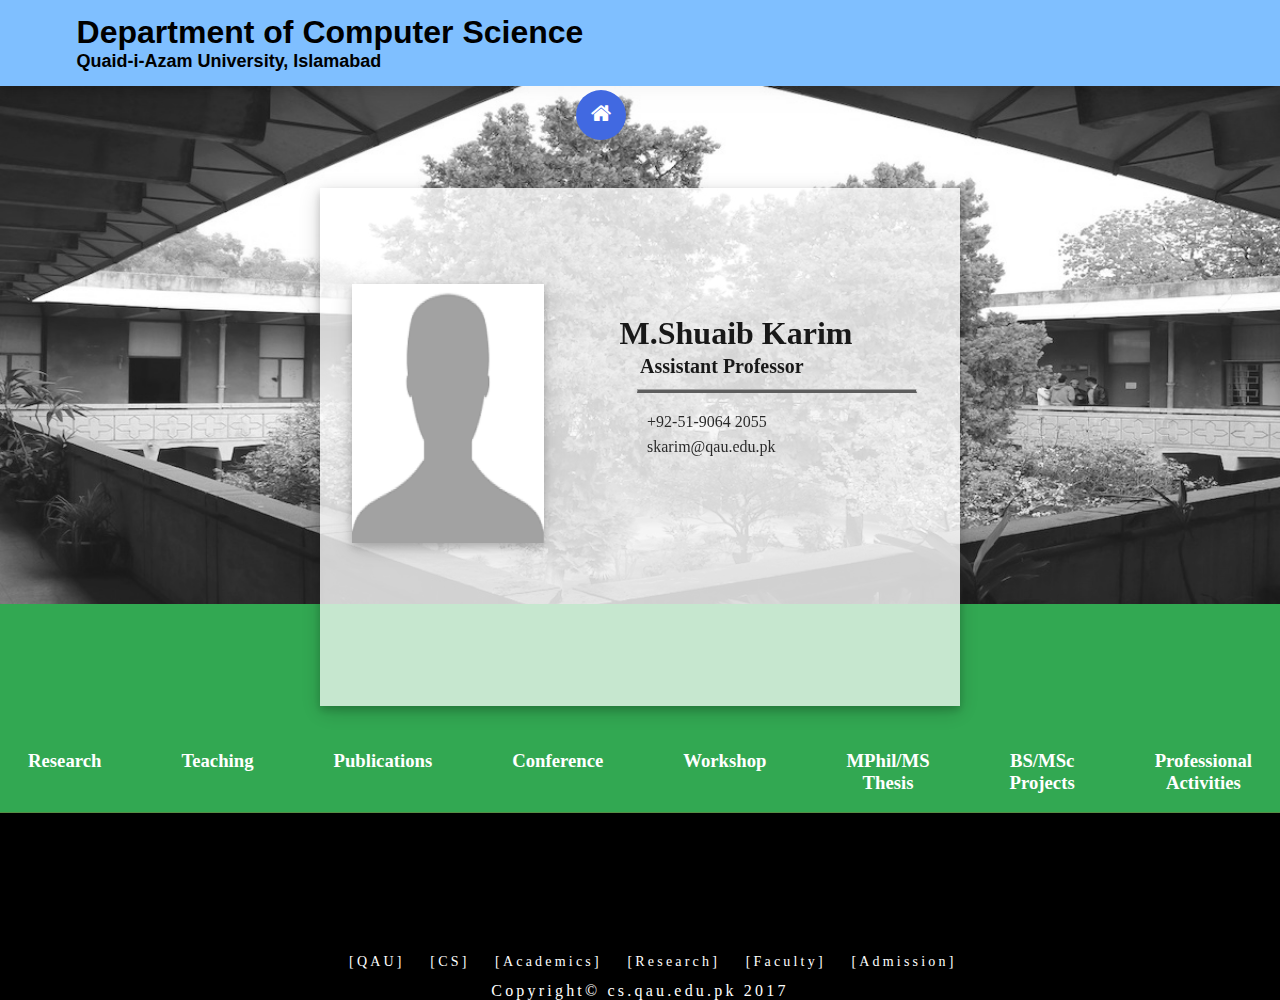
<file: Dr.Shuaib.html>
<!DOCTYPE html>
<html lang="en-US">
    <head>
    <title>Dr. Shuaib Karim</title>
    <link href="css/myStyle.css" rel="styleSheet">
    <link rel="stylesheet" href="https://cdnjs.cloudflare.com/ajax/libs/font-awesome/4.7.0/css/font-awesome.min.css">
    </head>
    <body>
        <div class="wrapper">
                <a href="index.html" class="btn" ><i class="fa fa-home"></i></a>
        <header>
                 
                <h1>Department of Computer Science</h1>
                <h3>Quaid-i-Azam University, Islamabad</h3>
        </header>

        <div  class="intro">
    
            <div class="personalInfo">
                <img src="photos/photo.png" alt="Profile Picture">
               <div>
                     <h1> M.Shuaib Karim</h1>    
                     <h3>Assistant Professor</h3>
                     <hr class="line">
                     <a href="tel:+925190642055">+92-51-9064 2055</a>
                     <a href="mailto:skarim@qau.edu.pk">skarim@qau.edu.pk</a>
                     
                    
                    </div>
            </div> 
            
        
       </div>
       
        
        <div class="options">
                <ul>
                    <li><a href="#invisible1"  onclick = "showResearch()"><h3>Research</h3></a></li>
                    <li> <a href="#invisible2"  onclick = "showTeachings()"> <h3>Teaching</h3></a></li>
                    <li> <a href="#invisible3"  onclick = "showPublications()"> <h3>Publications</h3></a></li>
                    <li> <a href="#invisible4"  onclick = "showConference()"> <h3>Conference</h3></a></li>
                    <li> <a href="#invisible5"  onclick = "showWorkshop()"> <h3>Workshop</h3></a></li>
                    <li> <a href="#invisible6"  onclick = "showThesis()"> <h3>MPhil/MS Thesis</h3></a></li>
                    <li> <a href="#invisible7"  onclick = "showProjects()"> <h3>BS/MSc Projects</h3></a></li>
                    <li> <a href="#invisible8"  onclick = "showProfessionalActivities()"> <h3>Professional Activities</h3></a></li>
                </ul>
                 
            </div>
    
        
        <div class="additional">

        </div>
        
        <div class="sect">
        <section id="invisible1" class="research" >
                <h3>Research</h3>
				<p>Focus is to investigate user interaction with systems from various perspectives, for making improvements in interaction design and user interfaces.</p>
            <ul>
                <li>Usability</li>
				<li>Interactive systems</li>
				<li>Web Engineering</li>
                
            </ul>
            
        </section>
        
            
        
        
        <section id="invisible2"  class="teaching">
                <h3>Teachings</h3>        
            <ul>
        
             <li style="list-style-type: none;"><strong>Ph.D. / M.Phil. / M.S.</strong></li>
               <ul>
			   
                    <li>Research Methods in Computer Science</li>
            
                    <li>World Wide Web and Society</li>
            
                    <li> Data Mining</li>
					<li>Semantic Web</li>
					
                    <li>Design for Usability</li>
					<li>Modeling of Web Information Systems</li>
					<li>Accessibility of Interactive Systems</li>
                    
              </ul>
           </li>
        <li style="list-style-type: none;"><strong>M.Sc.</strong></li>
            <ul>
                <li>Computer Systems</li>
                
                <li>Human Aspects of computing</li>
                
                <li>Computer Communications and Networks</li>
				<li>Software Engineering Practicum</li>
				<li>Software Testing Techniques</li>
				<li>Web Technologies</li>
				<li>Web Engineering</li>
				<li>Introduction to Semantic Web</li>
                
                
                </ul>
                </li>
                </ul>

                
        </section>
        
        
       
        <section id="invisible3"  class="publications">
		<h3>Publications</h3>
        <ul>
        
        <li>Pending </li>
        
        </ul>
    </section>

        <section id="invisible4" class="conference" >
             <h3>Conferences</h3>
			 <ul>
            <li>Pending</li>
           </ul>
        
    </section>
        
    <section id="invisible5"  class="workshop">
        <h3>Workshops</h3>   
        <ul>
            <li>Pending</li>
        </ul>     
    </section>

    <section id="invisible6"  class="thesis">
        <h3>MPhil/MS Theses Supervised</h3>  
        <ul>
            <li>Pending</li>
			</ul>      
    </section>

    <section id="invisible7"  class="projects">
        <h2>Students</h2>
		<h3>PhD</h3>
        <ul>
            <li>M. Abu-ul-Fazal</li>
        </ul> 
			
    </section>
	<section id="invisible7"  class="projects">
        <h3>MPhil</h3>
        <ul>
			<li>ina Zafar</li>
			<li>Nadia Shakir</li>
			<li>Imran Asif</li>
			<li>Mohsin Ansari</li>
			<li>Danish Talpur</li>
			<li>Juwaria Shafique</li>
        </ul> 
			
    </section>

    <section id="invisible8"  class="activities">
        <h3>Professional Activities</h3> 
        <ul>
            <li>Pending</li>
        </ul>       
    </section>


   
</div>


        <footer>
            <ul>
        
                <li>[QAU]</li>
                <li> [CS]</li>
                <li>[Academics] </li>
                <li>[Research]</li>
                <li>[Faculty]</li>
                <li>[Admission]</li>
            </ul>
        
            <p>Copyright&copy; cs.qau.edu.pk 2017</p>
            </footer>

        </div>

	<script src="viewScript.js"></script>
        
    </body>
</html>
</file>
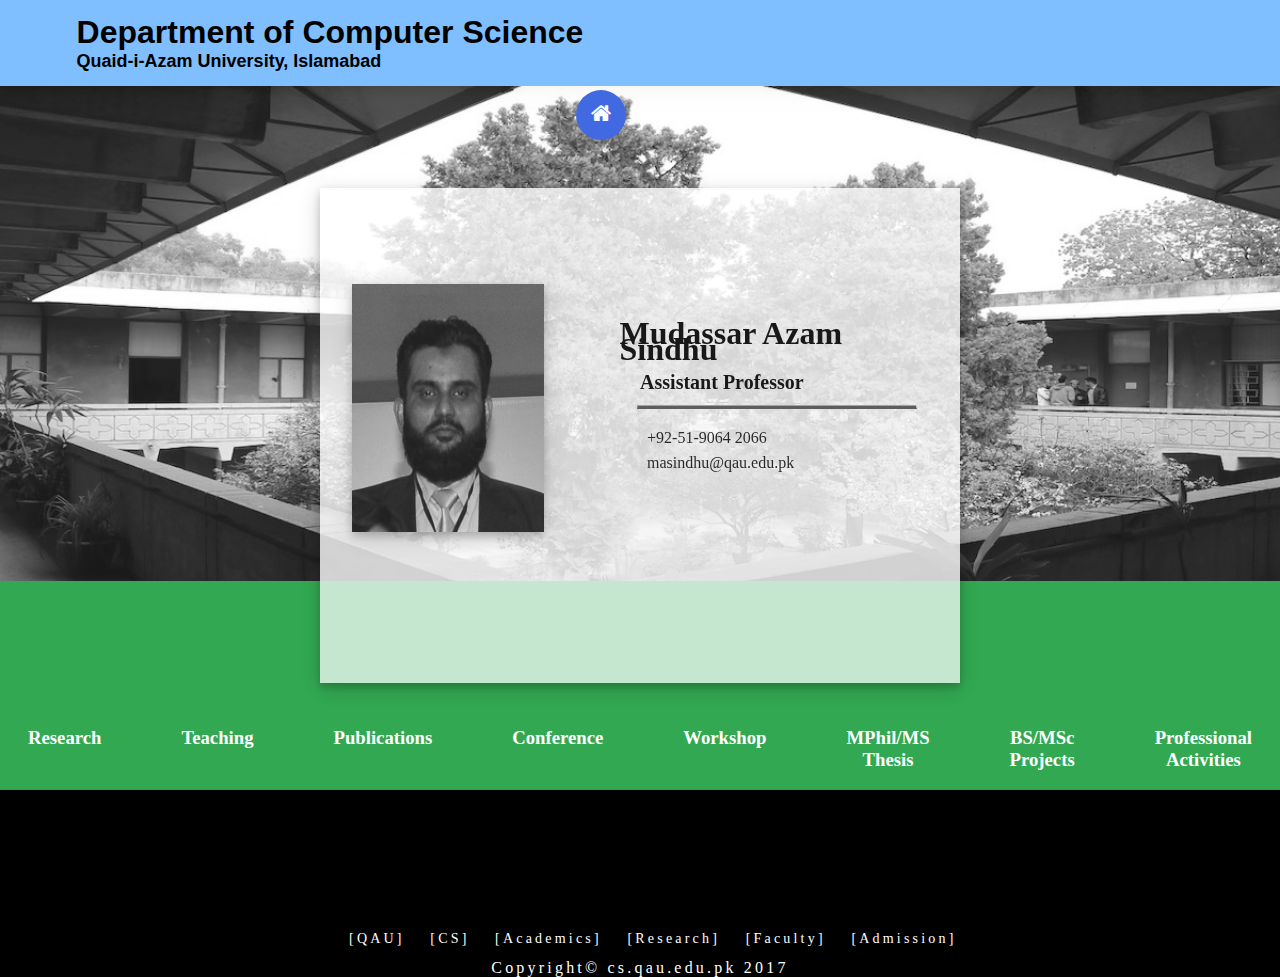
<file: Dr.Sindhu.html>
<!DOCTYPE html>
<html lang="en-US">
    <head>
    <title>Dr. Mudassar Azam Sindhu</title>
    <link href="css/myStyle.css" rel="styleSheet">
    <link rel="stylesheet" href="https://cdnjs.cloudflare.com/ajax/libs/font-awesome/4.7.0/css/font-awesome.min.css">
    </head>
    <body>
        <div class="wrapper">
                <a href="index.html" class="btn" ><i class="fa fa-home"></i></a>
        <header>
                 
                <h1>Department of Computer Science</h1>
                <h3>Quaid-i-Azam University, Islamabad</h3>
        </header>

        <div  class="intro">
    
            <div class="personalInfo">
                <img src="photos/DrSindhu.png" alt="Profile Picture">
               <div>
                     <h1> Mudassar Azam Sindhu</h1>    
                     <h3>Assistant Professor</h3>
                     <hr class="line">
                     <a href="tel:+925190642066">+92-51-9064 2066</a>
                     <a href="mailto:masindhu@qau.edu.pk">masindhu@qau.edu.pk</a>
                     
                    
                    </div>
            </div> 
            
        
       </div>
       
        
        <div class="options">
                <ul>
                    <li><a href="#invisible1"  onclick = "showResearch()"><h3>Research</h3></a></li>
                    <li> <a href="#invisible2"  onclick = "showTeachings()"> <h3>Teaching</h3></a></li>
                    <li> <a href="#invisible3"  onclick = "showPublications()"> <h3>Publications</h3></a></li>
                    <li> <a href="#invisible4"  onclick = "showConference()"> <h3>Conference</h3></a></li>
                    <li> <a href="#invisible5"  onclick = "showWorkshop()"> <h3>Workshop</h3></a></li>
                    <li> <a href="#invisible6"  onclick = "showThesis()"> <h3>MPhil/MS Thesis</h3></a></li>
                    <li> <a href="#invisible7"  onclick = "showProjects()"> <h3>BS/MSc Projects</h3></a></li>
                    <li> <a href="#invisible8"  onclick = "showProfessionalActivities()"> <h3>Professional Activities</h3></a></li>
                </ul>
                 
            </div>
    
        
        <div class="additional">

        </div>
        
        <div class="sect">
        <section id="invisible1" class="research" >
                <h3>Research</h3>
				<p>Primarily involved in developing new theories, algorithms and tools for software testing specifically for automatic test case generation.</p>
            <ul>
                <li>Software Testing</li>
				<li>Model mining</li>
				<li> Algorithms</li>
				<li>Formal Methods</li>
                
            </ul>
            
        </section>
        
            
        
        
        <section id="invisible2"  class="teaching">
                <h3>Teachings</h3>        
            <ul>
        
             <li style="list-style-type: none;"><strong>MPhil/PhD</strong></li>
               <ul>
			   
                    <li>  Research Seminar</li>
            
                    <li>Program Comprehension and Reverse Engineering</li>
            
                    <li> Specification of Software and Systems</li>
                    
                    
              </ul>
           </li>
        <li style="list-style-type: none;"><strong>M.Sc./BS</strong></li>
            <ul>
                <li>  Introduction to Computing Theory</li>
                
                <li>Computer Systems</li>
                
                <li>Software Testing Techniques</li>
				<li>Introduction to Software Engineering</li>

				<li>Software Engineering Practicum</li>

				<li>Database Design</li>
				<li>Analysis and Design for Software Systems</li>
				<li> Software Construction</li>
				<li> Theory of Automata</li>
				<li>Compiler Construction</li>
				<li>Software Testing Techniques</li>
                
                
                </ul>
                </li>
                </ul>

                
        </section>
        
        
       
        <section id="invisible3"  class="publications">

                <h3>Books</h3>
        <ul>
        
        <li>Algorithms and Tools for Learning-based Testing of Reactive Systems, Doctoral Thesis, School of Computer Science and Communication, Royal Institute of Technology, Stockholm, Sweden, 2013, ISBN 978-91-7501-674-0. </li>

         <li>Incremental Learning and Testing of Reactive Systems, Licentiate Thesis, School of Computer Science and Communication, Royal Institute of Technology, Stockholm, Sweden, 2011, ISBN 978-91-7501-062-5.</li>
        </ul>
    </section>

        <section id="invisible4" class="conference" >
            <h3>Conferences</h3>
             <ul>
            <li>A Metamorphic Relation based Approach for Testing a Chess Game [Aisha Liaqat, Muddassar A. Sindhu] pp 81-86 In Proc 14th IEEE International Conference on Emerging Technologies (ICET), Islamabad, Pakistan. 2018.</li>

        <li>Finding Research Areas of Academicians using Clique Percolation [Faisal Imran, Rabeeh Ayaz, Abbasi, Muddassar Sindhu, Akmal Khattak, Ali Daud and Tehmina Amjad) pp 211-216 In Proc 14th IEEE International Conference on Emerging Technologies (ICET), Islamabad, Pakistan. 2018.</li>

        <li>Automating Change Detection in Use Case Diagrams and Descriptions [Shahid Javaid, Muddassar A. Sindhu]  pp 119-124  In Proc 22nd World Multi Conference on Systems, Cybernetics and Informatics, Orlando, Florida, USA, 2018.</li>
         <li>Formalizing a Use Case to a Kripke Structure, [Qamar uz Zaman, Muddassar A. Sindhu, Aamer Nadeem] In Proc, IASTED International Symposium on Software Engineering Applications (SEA 2015), Los Angeles, USA, 2015. DOI: 10.2316/P.2015.829-017</li>

         <li>Case studies in Learning-based Testing, [Lei Feng, Simon Lundmark, Karl Meinke, Fei Niu, Muddassar A. Sindhu, Peter Y. H. Wong] pp 164-179 in Proc, 25th IFIP ICTSS, LNCS 8254, Springer Verlag 2013.</li>

         <li>LBTest: A Learning-based Testing Tool for Reactive Systems. [Karl Mienke, Muddassar A.Sindhu] pp 447-454, In Proc. IEEE ICST 2013 Tools Track.</li>

         <li>Learning-Based Software Testing: a Tutorial [Karl Mienke, Fei Niu, Muddassar A. Sindhu] In Proc. Int. ISoLA workshop on Machine Learning, CCIS, Springer Verlag, 2011.</li>

         <li>Correctness and Performance of IID Learning Algorithm for Finite Automata.[Karl Mienke, Muddassar A. Sindhu]  in 3rd ACML 2011, Taiwan.</li>

         <li>Incremental Learning-Based Testing for Reactive Systems.[Karl Mienke, Muddassar A. Sindhu] pp 134-151 in Proc, TAP 2011, LNCS 6706, Springer Verlag, 2011.</li>

</ul>
        
    </section>
        
    <section id="invisible5"  class="workshop">
        <h3>Workshops</h3>   
        <ul>
            <li>Pending</li>
        </ul>     
    </section>

    <section id="invisible6"  class="thesis">
        <h3>MPhil/MS Theses Supervised</h3>  
        <ul>
            <li>Farah Haneef (Working on Optimization and Complexity Reduction of Grammatical Inference Algorithms for Learning-based Testing)</li>
        <li>Maryam Imtiaz Malik (Working on Semantic Analysis of Natural Language Requirements for Test Oracle Automation)</li>
		<li>Irum Jaffar (Working on LBT using the Spin Model Checker)</li>
		<li>Iram Tariq (Working on XSS vulnerability Detection in Java Code through Genetic Algorithms)</li>
		<li> Mehran Yousuf (Working on Race Condition Vulnerability Detection in C code)</li>

 

		</ul>      
    </section>

    <section id="invisible7"  class="projects">
        <h3>Projects</h3>
        <ul>
            <li>Pending</li>
        </ul> 
			
    </section>

    <section id="invisible8"  class="activities">
        <h3>Professional Activities</h3> 
        <ul>
            <li>I am also involved with some funded projects whose brief descriptions are available <a href="http://cs.qau.edu.pk/f_projects.php">here</a></li>
        </ul>       
    </section>


   
</div>


        <footer>
            <ul>
        
                <li>[QAU]</li>
                <li> [CS]</li>
                <li>[Academics] </li>
                <li>[Research]</li>
                <li>[Faculty]</li>
                <li>[Admission]</li>
            </ul>
        
            <p>Copyright&copy; cs.qau.edu.pk 2017</p>
            </footer>

        </div>

	<script src="viewScript.js"></script>
        
    </body>
</html>
</file>
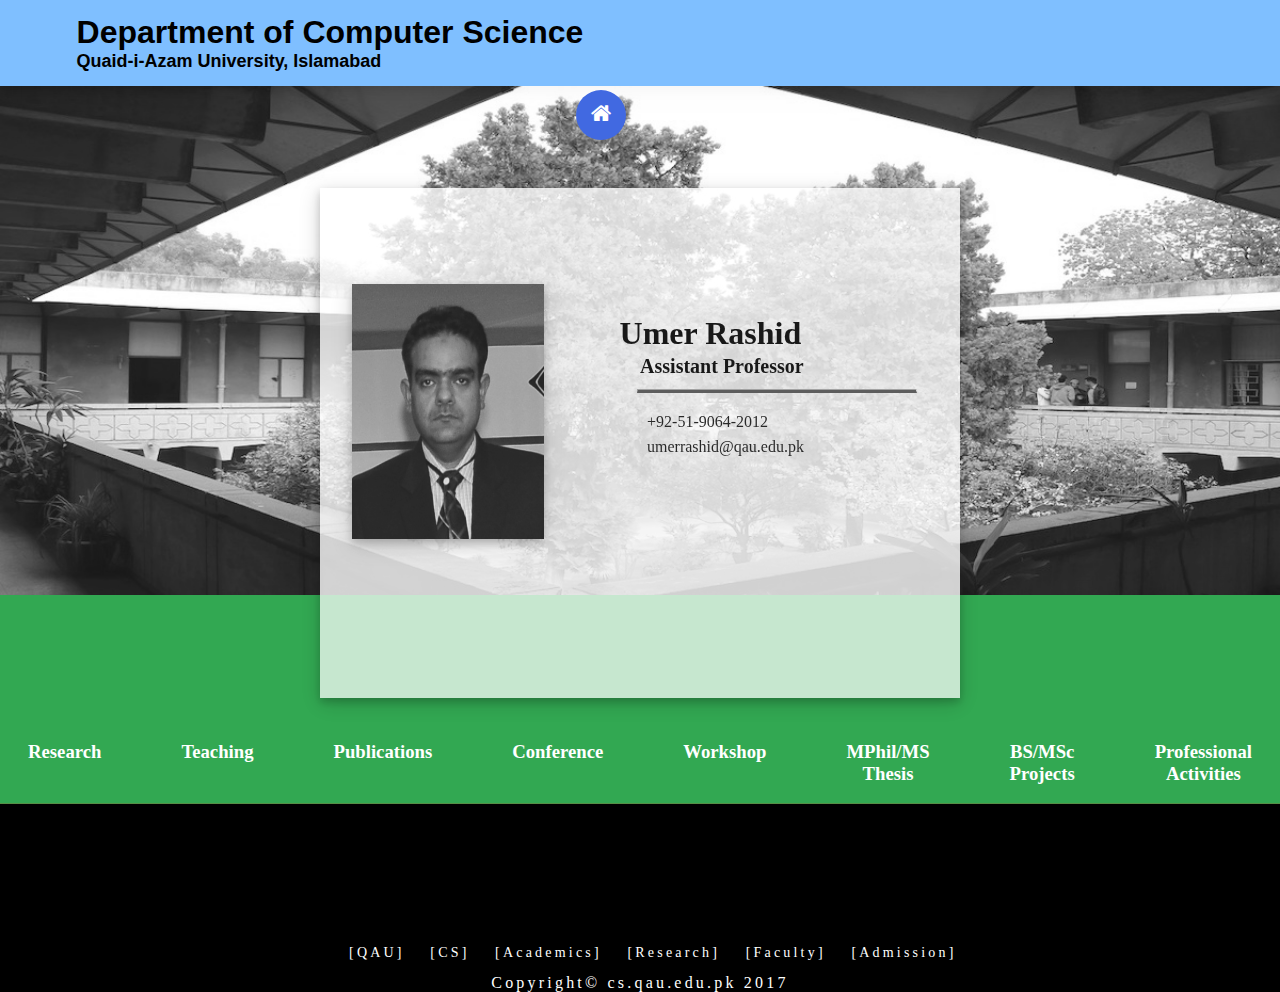
<file: Dr.Umer.html>
<!DOCTYPE html>
<html lang="en-US">
    <head>
    <title>Dr. Umer rashid</title>
    <link href="css/myStyle.css" rel="styleSheet">
    <link rel="stylesheet" href="https://cdnjs.cloudflare.com/ajax/libs/font-awesome/4.7.0/css/font-awesome.min.css">
    </head>
    <body>
        <div class="wrapper">
                <a href="index.html" class="btn" ><i class="fa fa-home"></i></a>
        <header>
                 
                <h1>Department of Computer Science</h1>
                <h3>Quaid-i-Azam University, Islamabad</h3>
        </header>

        <div  class="intro">
    
            <div class="personalInfo">
                <img src="photos/DrUmer.png" alt="Profile Picture">
               <div>
                     <h1> Umer Rashid</h1>    
                     <h3>Assistant Professor</h3>
                     <hr class="line">
                     <a href="tel:+925190642012">+92-51-9064-2012</a>
                     <a href="mailto:umerrashid@qau.edu.pk">umerrashid@qau.edu.pk</a>
                     
                    
                    </div>
            </div> 
            
        
       </div>
       
        
        <div class="options">
                <ul>
                    <li><a href="#invisible1"  onclick = "showResearch()"><h3>Research</h3></a></li>
                    <li> <a href="#invisible2"  onclick = "showTeachings()"> <h3>Teaching</h3></a></li>
                    <li> <a href="#invisible3"  onclick = "showPublications()"> <h3>Publications</h3></a></li>
                    <li> <a href="#invisible4"  onclick = "showConference()"> <h3>Conference</h3></a></li>
                    <li> <a href="#invisible5"  onclick = "showWorkshop()"> <h3>Workshop</h3></a></li>
                    <li> <a href="#invisible6"  onclick = "showThesis()"> <h3>MPhil/MS Thesis</h3></a></li>
                    <li> <a href="#invisible7"  onclick = "showProjects()"> <h3>BS/MSc Projects</h3></a></li>
                    <li> <a href="#invisible8"  onclick = "showProfessionalActivities()"> <h3>Professional Activities</h3></a></li>
                </ul>
                 
            </div>
    
        
        <div class="additional">

        </div>
        
        <div class="sect">
        <section id="invisible1" class="research" >
                <h3>Research</h3>
				<ul>
                <li> Human Aspects of Computing</li>
				<li>Human Information Interaction</li>
				<li> Multimedia Information Retrieval</li>
				<li>Search Interface Design</li>
				<li>Information Visualization</li>
                
            </ul>
            
        </section>
        
            
        
        
        <section id="invisible2"  class="teaching">
                <h3>Teachings</h3>        
            <ul>
        
             <li style="list-style-type: none;"><strong>MPhil/PhD</strong></li>
               <ul>
			   
                    <li> Human Information Interaction</li>
            
                    <li>Information Retrieval Systems</li>
                    
                    
              </ul>
           </li>
        <li style="list-style-type: none;"><strong>M.Sc./BS</strong></li>
            <ul>
                <li>Computer Architecture</li>
                
                <li>Computer Communication and Networks</li>
                
                <li>Computer Systems</li>
				<li>Database Design</li>

				<li>Discrete Mathematics</li>

				<li>Human Aspects of Computing</li>
				<li>Introduction to Computing Theory</li>
				<li> Multimedia Application Design</li>
				<li> Object Oriented Programming</li>
				<li>Data Structures and Algorithms</li>
				<li>Software Design and Architecture</li>
                
                
                </ul>
                </li>
                </ul>

                
        </section>
        
        
       
        <section id="invisible3"  class="publications">

                <h3>Publications</h3>
        <ul>
        
        <li>Umer Rashid and Bakhtawar Arif, “PERIA-Framework: A Prediction Extension Revision Image Annotation Framework”, to be published in Advances in Intelligent Systems and Computing, Springer, 2018.</li>
		<li>Umer Rashid, Muhammad Afzal Bhatti. A Framework to Exploring Results in Multiple media Information Aggregated Search. Multimedia Tools and Application. 76, 25787-25826, Springer, 2017. (Impact Factor: 1.530).</li>
		<li>Umer Rashid, Marco Viviani, Gabriella Pasi. A graph-based approach for visualizing and exploring a multimedia search result space. Information Sciences, 370, 303-322, Elsevier, 2016. (Impact Factor: 4.832).</li>
		<li>Umer Rashid, Muhammad Afzal Bhatti, “Towards a Conceptual Framework to Implement Multiple Media Information Search Systems”, In proceedings of 10th international Conference on Digital Information Management, South Korea, 154-159, IEEE, 2015.</li>
		<li>Umer Rashid, Marco Viviani, Gabriella Pasi, Muhammad Afzal Bhatti, “The browsing issue in multimodal information retrieval: A navigation tool over a multiple media search result space, Advances in Intelligent Systems and Computing, 400, 271-282, 2015.</li>
		<li>Umer Rashid, “ANN based Expert System to Predict Disease in Cardiac Patients at Initial Stages”, in International Journal of E-Health and Medical Communications, 6(2), 1-9, IGI Global, 2015.</li>
		<li>Umer Rashid, “A Methodological Approach: Formal Specification of Quality Attributes Modeling Approaches in the Waterfall Process Model”, In Proceedings of International Conference on Computational and Social Sciences, Pakistan, 2013.</li>
		<li>Umer Rashid, “Information Design for Email Advertisements”, In Proceedings of International Conference on Computational and Social Sciences, Pakistan, 2013.</li>
		<li>Umer Rashid, Iftikhar Azim Niaz,and  Muhammad Afzal Bhatti, “Unified Multimodal Search Framework for Multimedia Information Retrieval”, Advanced Techniques in Computing Sciences and Software Engineering, 129-136, Springer, 2010.</li>
		<li>Umer Rashid, Iftikhar Azim Niaz, and  Muhammad Afzal Bhatti, “Fusion of Multimodal Document Intra-Modality Relevancies Using Linear Combination Model”, Advanced Techniques in Computing Sciences and Software Engineering, 575-580, Springer, 2010.</li>
		<li>Umer Rashid and Muhammad Afzal Bhatti, “Exploration and Management of Web Based Multimedia Information Resources”, Innovations and Advanced Techniques in Systems, Computing Sciences and Software Engineering, 500-506, Springer, 2008.</li>
		<li>Umer Rashid, Muhammad Afzal Bhatti, and Iftikhar Azim Niaz, “A Task Oriented Hybrid Framework for Interface Architecture Design”, In Proceedings of IEEE-ITNG 2010, 7th International Conference on Information Technology- New Generations, 1172-1176, USA. IEEE, 2010.</li>
		<li>Umer Rashid, Iftikhar Azim Niaz, and Malik Muhammad Waqas Amin, Muhammad Afzal Bhatti, “Designing interactions using OAI model: A new interface modeling paradigm”, In International Conference on Emerging Technologies, 422-426, IEEE, Islamabad, 2009.</li>
		<li>Umer Rashid, Iftikhar Azim Niaz, and Muhammad Afzal Bhatti, “M3L: Architecture for Multimedia Information Retrieval”, in Sixth International Conference on Information Technology: New Generations, ITNG'09, 1067-1072, IEEE, USA, 2009.</li>
		<li>Umer Rashid and Muhammad Afzal Bhatti, “Enhanced Term-specific Smoothing using Document World Clusters”, in  5th International Conference on Information Technology in Asia, 140-144, Malaysia, 2007.</li>
		</ul>
    </section>

        <section id="invisible4" class="conference" >
            <h3>Conferences</h3>
             <ul>
            <li>Pending</li>

        
</ul>
        
    </section>
        
    <section id="invisible5"  class="workshop">
        <h3>Workshops</h3>   
        <ul>
            <li>Pending</li>
        </ul>     
    </section>

    <section id="invisible6"  class="thesis">
        <h3>Students</h3>  
        <ul>
            <li>Mudassar Khan (MS))</li>
        
		</ul>      
    </section>

    <section id="invisible7"  class="projects">
        <h3>Students</h3>
        <ul>
            <li>Muhammad Osama Zafer (M. Sc)</li>
			<li>Zobia Jamil (BS)</li>
			<li>Tariq Shahzad (BS)</li>
        </ul> 
			
    </section>

    <section id="invisible8"  class="activities">
        <h3>Professional Activities</h3> 
        <ul>
            <li>Pending</li>
        </ul>       
    </section>


   
</div>


        <footer>
            <ul>
        
                <li>[QAU]</li>
                <li> [CS]</li>
                <li>[Academics] </li>
                <li>[Research]</li>
                <li>[Faculty]</li>
                <li>[Admission]</li>
            </ul>
        
            <p>Copyright&copy; cs.qau.edu.pk 2017</p>
            </footer>

        </div>

	<script src="viewScript.js"></script>
        
    </body>
</html>
</file>
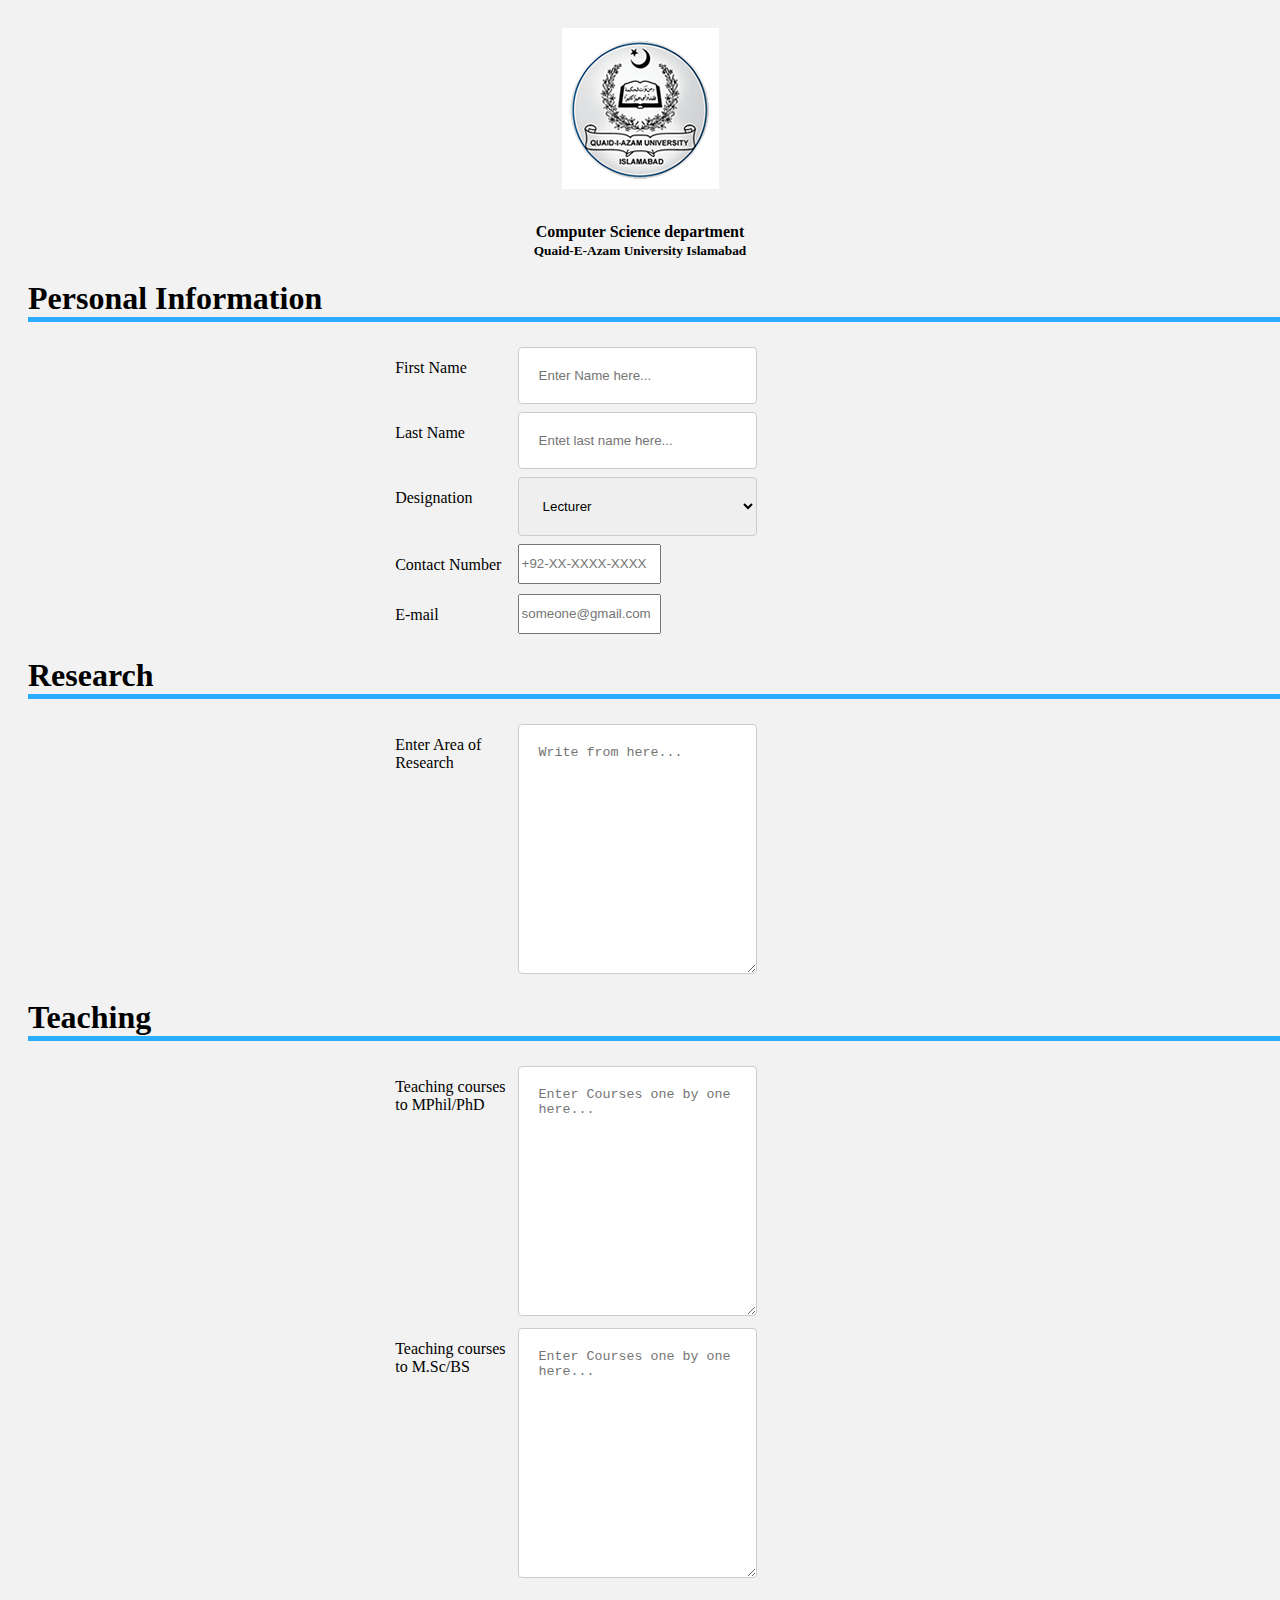
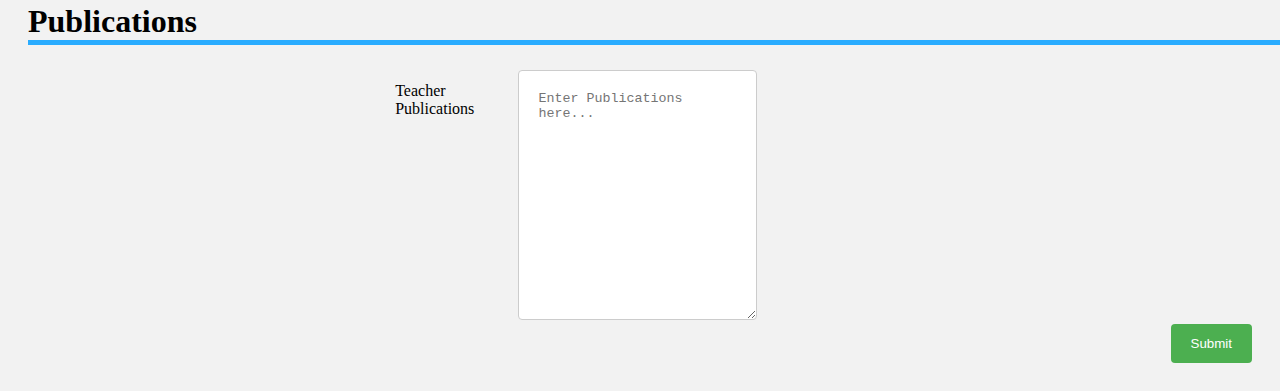
<file: INSERT NEW FACULTY FORM.html>
<!DOCTYPE html>
<html lang="en-US">
    <head>
        <title>Insert</title>
        <link rel="stylesheet" href="css/INSERT NEW FACULTY FORM.css">
        <meta name="viewport" content="width=device-width, initial-scale=1">
    </head>
    <body>
        <img id="imgposition" src="photos/QAU-Logo.png" alt="QAU Logo"><br>
        <p id="textcenter"><strong>Computer Science department <br> <small>Quaid-E-Azam University Islamabad</small></strong></p>
        <h1 class="underline">Personal Information</h1>
        <form>
            <div class="row">
                <div class="col1">
                    <label for="fnam">First Name</label>
                </div>
                <div class="col2">
                    <input type="text" name="fname" placeholder="Enter Name here...">
                </div>
            </div>
            <div class="row">
                <div class="col1">
                    <label for="lastname">Last Name</label>
                </div>
                <div class="col2">
                    <input type="text" name="lastname" placeholder="Entet last name here...">
                </div>
            </div>
            <div class="row">
                <div class="col1">
                   <label for="Designation">Designation</label>
                </div>
                <div class="col2">
                    <select name="designation">
                        <option value="Lecturer">Lecturer</option>
                        <option value="Assistant Professor">Assistant Professor</option>
                        <option value="Head of department(HOD)">Head of Department</option>
                    </select>
                </div>
            </div>
            <div class="row">
                <div class="col1">
                    <label for="contact">Contact Number</label>
                </div>
                <div class="col2">
                    <input type="tel" name="contact" placeholder="+92-XX-XXXX-XXXX">
                </div>
            </div>
            <div class="row">
                <div class="col1">
                    <label for="email">E-mail</label>
                </div>
                <div class="col2">
                    <input type="email" name="email" placeholder="someone@gmail.com">
                </div>
            </div>
            <h1 class="underline">Research</h1>
            <div class="row">
                <div class="col1">
                    <label for="research">Enter Area of Research</label>
                </div>
                <div class="col2">
                    <textarea type="text" name="reseach" placeholder="Write from here..."></textarea>
                </div>
            </div>
            <h1 class="underline">Teaching</h1>
            <div class="row">
                <div class="col1">
                    <label for="teaching mphil/phd">Teaching courses to MPhil/PhD</label>
                </div>
                <div class="col2">
                    <textarea type="text" name="teaching mphil/phd" placeholder="Enter Courses one by one here..."></textarea>
                </div>
            </div>
            <div class="row">
                <div class="col1">
                    <label for="teaching msc/bs">Teaching courses to M.Sc/BS</label>
                </div>
                <div class="col2">
                    <textarea type="text" name="teaching msc/bs" placeholder="Enter Courses one by one here..."></textarea>
                </div>
            </div>
            <h1 class="underline">Publications</h1>
            <div class="row">
                <div class="col1">
                    <label for="publictaion">Teacher Publications</label>
                </div>
                <div class="col2">
                    <textarea type="text" name="publications" placeholder="Enter Publications here..."></textarea>
                </div>
            </div>
            <div class="row">
                <input type="submit" name="submit" placeholder="Submit">
            </div>
        


        </form>

    </body>
</html>
</file>
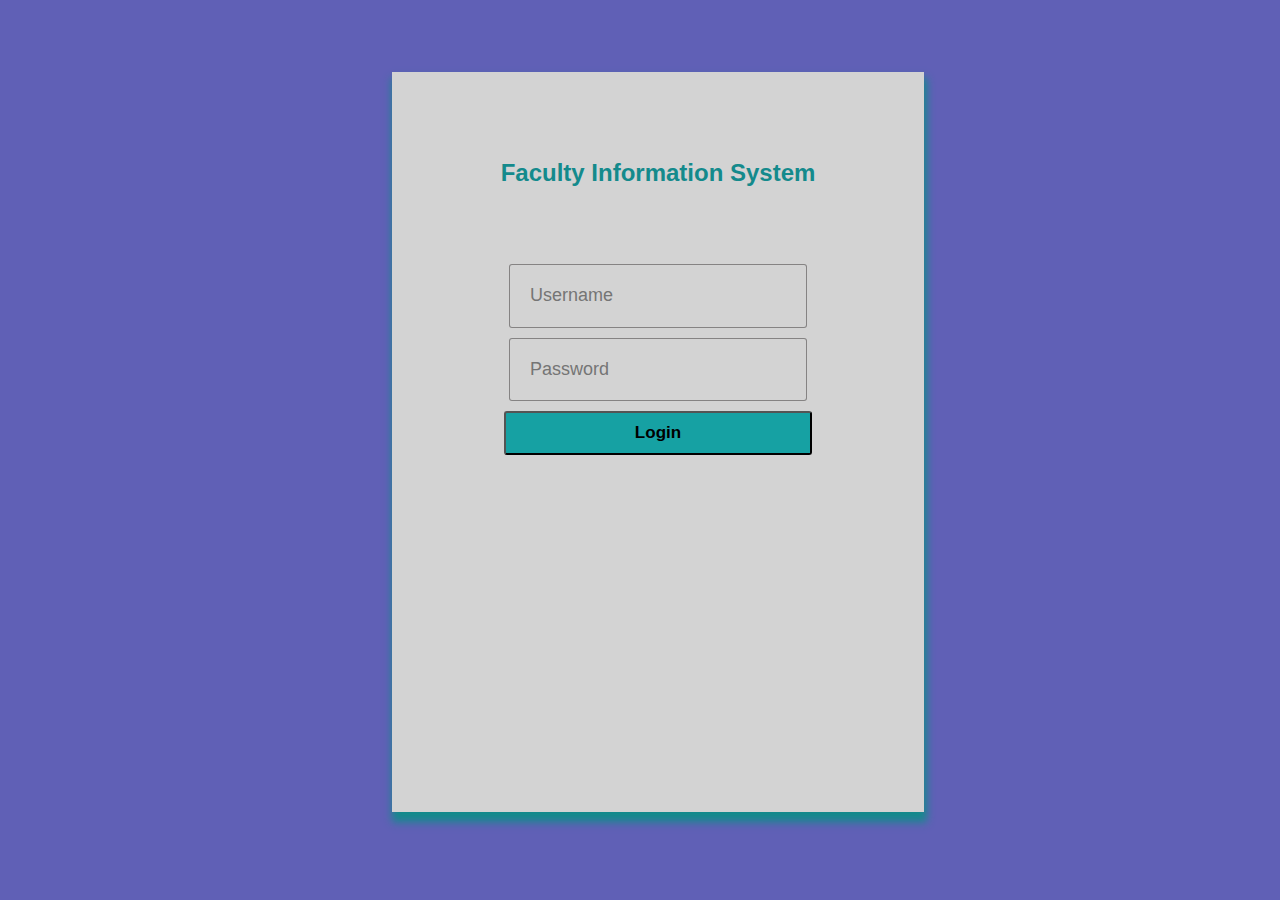
<file: Login.html>
<!DOCTYPE html>
<html>
    <head>  
        <title>Login</title>
        <link rel="stylesheet" href="css/login.css">
        <meta name="viewport" content="width=device-width, initial-scale=1">

    </head>
    <body>
        
            <div id="container">
                    
                    <h1 id="Wel">Faculty Information System</h1>
                    <form id="form">
                        <input class="field" type="text" placeholder="Username" required>
                        <input class="field" type="password" placeholder="Password" required>
                        <input type="submit" id="Login-button" name="login" class="button" value="Login">
                    </form>
                    
             </div>
    </body>
</html>
</file>
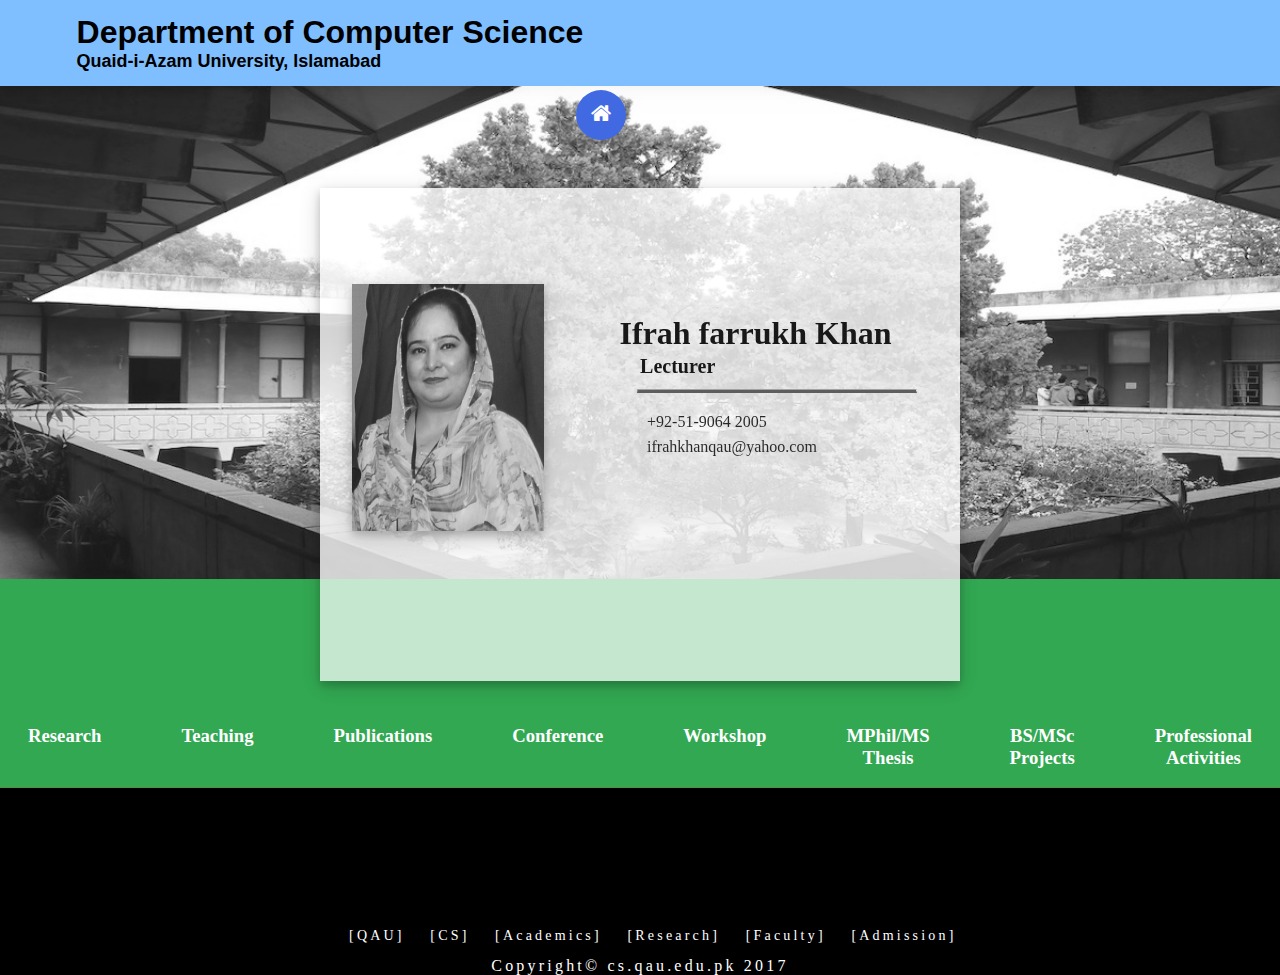
<file: MissIfrah.html>
<!DOCTYPE html>
<html lang="en-US">
    <head>
    <title> Miss Ifrah Farrukh Khan</title>
    <link href="css/myStyle.css" rel="styleSheet">
    <link rel="stylesheet" href="https://cdnjs.cloudflare.com/ajax/libs/font-awesome/4.7.0/css/font-awesome.min.css">
    </head>
    <body>
        <div class="wrapper">
                <a href="index.html" class="btn" ><i class="fa fa-home"></i></a>
        <header>
                 
                <h1>Department of Computer Science</h1>
                <h3>Quaid-i-Azam University, Islamabad</h3>
        </header>

        <div  class="intro">
    
            <div class="personalInfo">
                <img src="photos/MamIfrah.png" alt="Profile Picture">
               <div>
                     <h1> Ifrah farrukh Khan</h1>    
                     <h3>Lecturer</h3>
                     <hr class="line">
                     <a href="tel:+925190642005">+92-51-9064 2005</a>
                     <a href="mailto:ifrahkhanqau@yahoo.com">ifrahkhanqau@yahoo.com</a>
                     
                    
                    </div>
            </div> 
            
        
       </div>
       
        
        <div class="options">
                <ul>
                    <li><a href="#invisible1"  onclick = "showResearch()"><h3>Research</h3></a></li>
                    <li> <a href="#invisible2"  onclick = "showTeachings()"> <h3>Teaching</h3></a></li>
                    <li> <a href="#invisible3"  onclick = "showPublications()"> <h3>Publications</h3></a></li>
                    <li> <a href="#invisible4"  onclick = "showConference()"> <h3>Conference</h3></a></li>
                    <li> <a href="#invisible5"  onclick = "showWorkshop()"> <h3>Workshop</h3></a></li>
                    <li> <a href="#invisible6"  onclick = "showThesis()"> <h3>MPhil/MS Thesis</h3></a></li>
                    <li> <a href="#invisible7"  onclick = "showProjects()"> <h3>BS/MSc Projects</h3></a></li>
                    <li> <a href="#invisible8"  onclick = "showProfessionalActivities()"> <h3>Professional Activities</h3></a></li>
                </ul>
                 
            </div>
    
        
        <div class="additional">

        </div>
        
        <div class="sect">
        <section id="invisible1" class="research" >
                <h3>Research</h3>
				<ul>
                <li>Wireless Sensor Networks</li>
				<li>Computer Networks</li>
				<li>Digital Logic</li>
				<li>Network Security</li>
                
            </ul>
            
        </section>
        
            
        
        
        <section id="invisible2"  class="teaching">
                <h3>Teachings</h3>        
            <ul>
                <li>Database Systems</li>
				<li>Software Engineering</li>
				<li>Computer Communications and Networks</li>
				<li>Computer Architecture</li>
				<li>Computer Systems</li>
				<li>Information Systems</li>
				<li>information Security</li>
				<li>Introduction to Programming</li>
                
            </ul>    
        </section>
        
        
       
        <section id="invisible3"  class="publications">

                <h3>publications</h3>
				<ul>
                <li>Pending</li>
                
				</ul>    
				</section>

        <section id="invisible4" class="conference" >
            <h3>Conferences</h3>
             <ul>
                <li>Pending</li>
                
            </ul>
        
    </section>
        
    <section id="invisible5"  class="workshop">
        <h3>Workshops</h3>   
        <ul>
            <li>Pending</li>
        </ul>     
    </section>

    <section id="invisible6"  class="thesis">
        <h3>MPhil/MS Theses Supervised</h3>  
        <ul>
                <li>Pending</li>
                
            </ul>      
    </section>

    <section id="invisible7"  class="projects">
        <h3>Projects</h3>
        <ul>
            <li>Pending</li>
        </ul> 
			
    </section>

    <section id="invisible8"  class="activities">
        <h3>Professional Activities</h3> 
        <ul>
                <li>Pending</li>
                
          </ul>     
    </section>


   
</div>


        <footer>
            <ul>
        
                <li>[QAU]</li>
                <li> [CS]</li>
                <li>[Academics] </li>
                <li>[Research]</li>
                <li>[Faculty]</li>
                <li>[Admission]</li>
            </ul>
        
            <p>Copyright&copy; cs.qau.edu.pk 2017</p>
            </footer>

        </div>

	<script src="viewScript.js"></script>
        
    </body>
</html>
</file>
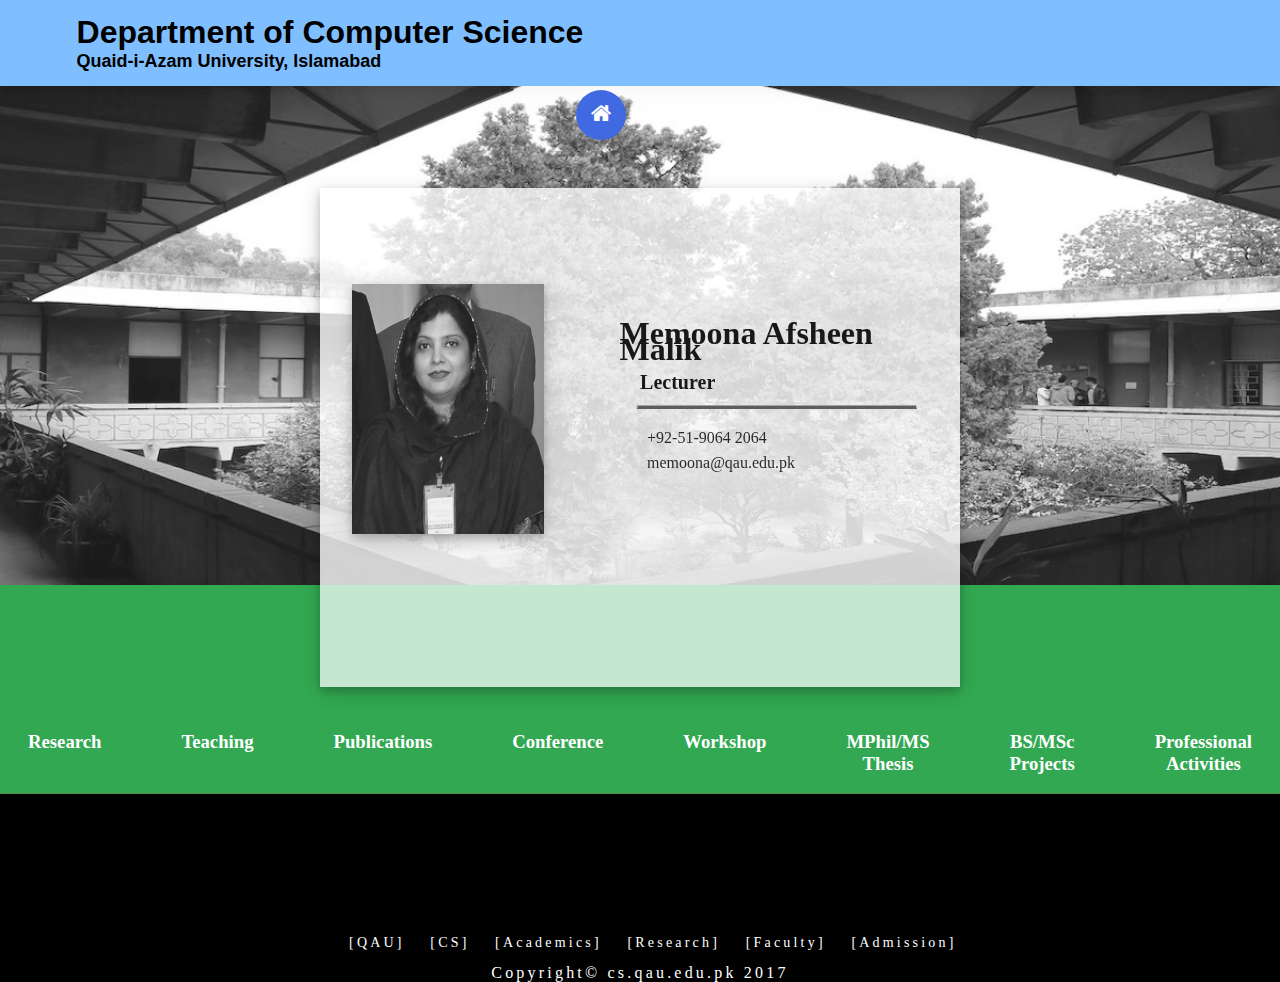
<file: MissMemoona.html>
<!DOCTYPE html>
<html lang="en-US">
    <head>
    <title> Miss Memoona Afsheen Malik</title>
    <link href="css/myStyle.css" rel="styleSheet">
    <link rel="stylesheet" href="https://cdnjs.cloudflare.com/ajax/libs/font-awesome/4.7.0/css/font-awesome.min.css">
    </head>
    <body>
        <div class="wrapper">
                <a href="index.html" class="btn" ><i class="fa fa-home"></i></a>
        <header>
                 
                <h1>Department of Computer Science</h1>
                <h3>Quaid-i-Azam University, Islamabad</h3>
        </header>

        <div  class="intro">
    
            <div class="personalInfo">
                <img src="photos/MamMemoona.png" alt="Profile Picture">
               <div>
                     <h1> Memoona Afsheen Malik</h1>    
                     <h3>Lecturer</h3>
                     <hr class="line">
                     <a href="tel:+925190642064">+92-51-9064 2064</a>
                     <a href="mailto:memoona@qau.edu.pk">memoona@qau.edu.pk</a>
                     
                    
                    </div>
            </div> 
            
        
       </div>
       
        
        <div class="options">
                <ul>
                    <li><a href="#invisible1"  onclick = "showResearch()"><h3>Research</h3></a></li>
                    <li> <a href="#invisible2"  onclick = "showTeachings()"> <h3>Teaching</h3></a></li>
                    <li> <a href="#invisible3"  onclick = "showPublications()"> <h3>Publications</h3></a></li>
                    <li> <a href="#invisible4"  onclick = "showConference()"> <h3>Conference</h3></a></li>
                    <li> <a href="#invisible5"  onclick = "showWorkshop()"> <h3>Workshop</h3></a></li>
                    <li> <a href="#invisible6"  onclick = "showThesis()"> <h3>MPhil/MS Thesis</h3></a></li>
                    <li> <a href="#invisible7"  onclick = "showProjects()"> <h3>BS/MSc Projects</h3></a></li>
                    <li> <a href="#invisible8"  onclick = "showProfessionalActivities()"> <h3>Professional Activities</h3></a></li>
                </ul>
                 
            </div>
    
        
        <div class="additional">

        </div>
        
        <div class="sect">
        <section id="invisible1" class="research" >
                <h3>Research</h3>
				<ul>
                <li>Pending</li>
                
            </ul>
            
        </section>
        
            
        
        
        <section id="invisible2"  class="teaching">
                <h3>Teachings</h3>        
            <ul>
                <li>Pending</li>
                
            </ul>    
        </section>
        
        
       
        <section id="invisible3"  class="publications">

                <h3>publications</h3>
				<ul>
                <li>Pending</li>
                
				</ul>    
				</section>

        <section id="invisible4" class="conference" >
            <h3>Conferences</h3>
             <ul>
                <li>Pending</li>
                
            </ul>
        
    </section>
        
    <section id="invisible5"  class="workshop">
        <h3>Workshops</h3>   
        <ul>
            <li>Pending</li>
        </ul>     
    </section>

    <section id="invisible6"  class="thesis">
        <h3>MPhil/MS Theses Supervised</h3>  
        <ul>
                <li>Pending</li>
                
            </ul>      
    </section>

    <section id="invisible7"  class="projects">
        <h3>Projects</h3>
        <ul>
            <li>Pending</li>
        </ul> 
			
    </section>

    <section id="invisible8"  class="activities">
        <h3>Professional Activities</h3> 
        <ul>
                <li>Pending</li>
                
          </ul>     
    </section>


   
</div>


        <footer>
            <ul>
        
                <li>[QAU]</li>
                <li> [CS]</li>
                <li>[Academics] </li>
                <li>[Research]</li>
                <li>[Faculty]</li>
                <li>[Admission]</li>
            </ul>
        
            <p>Copyright&copy; cs.qau.edu.pk 2017</p>
            </footer>

        </div>

	<script src="viewScript.js"></script>
        
    </body>
</html>
</file>
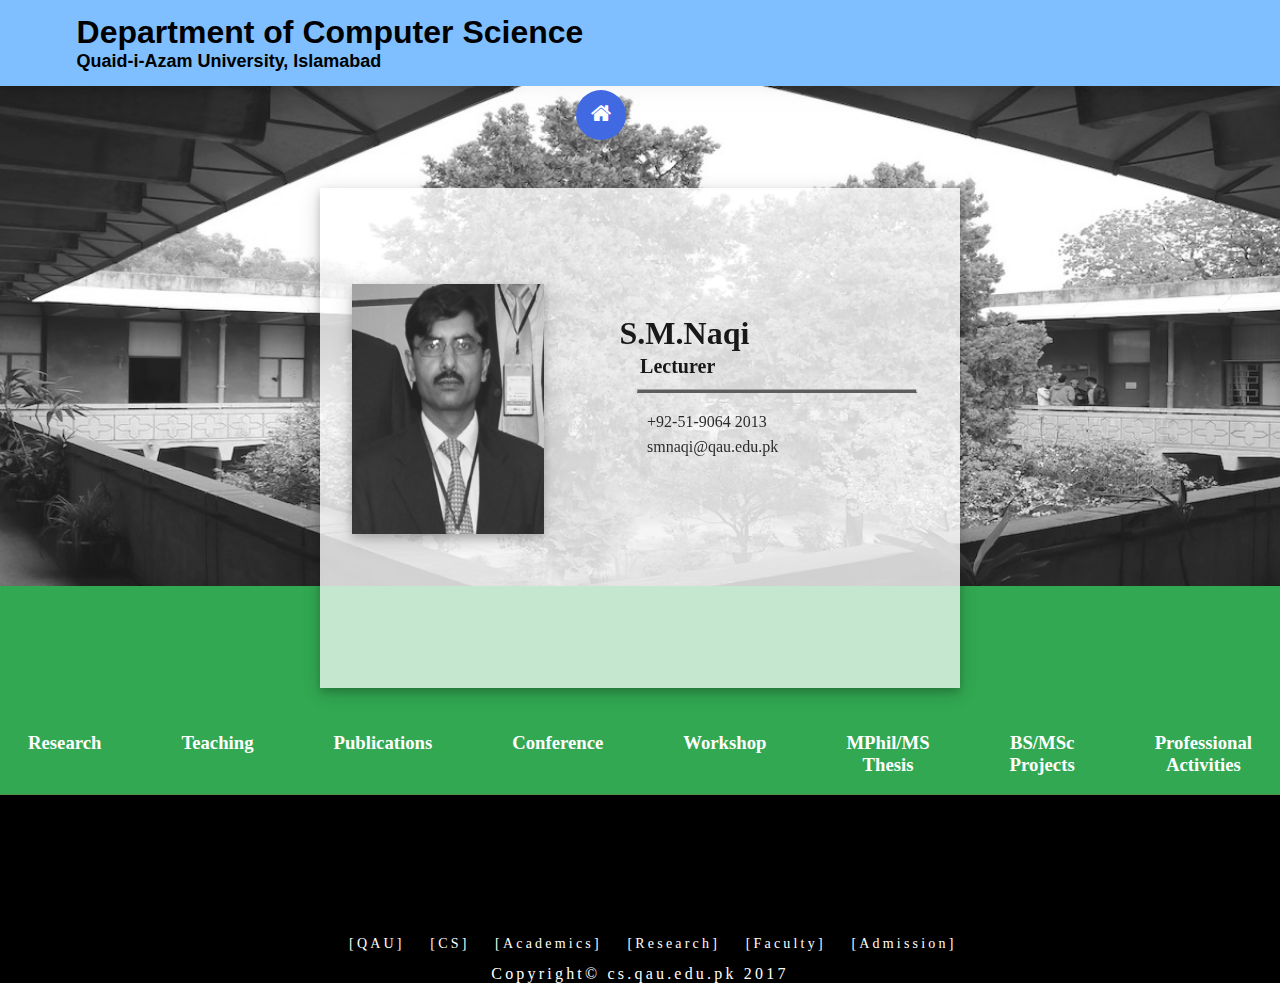
<file: MrNaqi.html>
<!DOCTYPE html>
<html lang="en-US">
    <head>
    <title> S.M. Naqi</title>
    <link href="css/myStyle.css" rel="styleSheet">
    <link rel="stylesheet" href="https://cdnjs.cloudflare.com/ajax/libs/font-awesome/4.7.0/css/font-awesome.min.css">
    </head>
    <body>
        <div class="wrapper">
                <a href="index.html" class="btn" ><i class="fa fa-home"></i></a>
        <header>
                 
                <h1>Department of Computer Science</h1>
                <h3>Quaid-i-Azam University, Islamabad</h3>
        </header>

        <div  class="intro">
    
            <div class="personalInfo">
                <img src="photos/SirNaqi.png" alt="Profile Picture">
               <div>
                     <h1> S.M.Naqi</h1>    
                     <h3>Lecturer</h3>
                     <hr class="line">
                     <a href="tel:+925190642013">+92-51-9064 2013</a>
                     <a href="mailto:smnaqi@qau.edu.pk">smnaqi@qau.edu.pk</a>
                     
                    
                    </div>
            </div> 
            
        
       </div>
       
        
        <div class="options">
                <ul>
                    <li><a href="#invisible1"  onclick = "showResearch()"><h3>Research</h3></a></li>
                    <li> <a href="#invisible2"  onclick = "showTeachings()"> <h3>Teaching</h3></a></li>
                    <li> <a href="#invisible3"  onclick = "showPublications()"> <h3>Publications</h3></a></li>
                    <li> <a href="#invisible4"  onclick = "showConference()"> <h3>Conference</h3></a></li>
                    <li> <a href="#invisible5"  onclick = "showWorkshop()"> <h3>Workshop</h3></a></li>
                    <li> <a href="#invisible6"  onclick = "showThesis()"> <h3>MPhil/MS Thesis</h3></a></li>
                    <li> <a href="#invisible7"  onclick = "showProjects()"> <h3>BS/MSc Projects</h3></a></li>
                    <li> <a href="#invisible8"  onclick = "showProfessionalActivities()"> <h3>Professional Activities</h3></a></li>
                </ul>
                 
            </div>
    
        
        <div class="additional">

        </div>
        
        <div class="sect">
        <section id="invisible1" class="research" >
                <h3>Research</h3>
				<ul>
                <li>Pending</li>
                
            </ul>
            
        </section>
        
            
        
        
        <section id="invisible2"  class="teaching">
                <h3>Teachings</h3>        
            <ul>
                <li>Pending</li>
                
            </ul>    
        </section>
        
        
       
        <section id="invisible3"  class="publications">

                <h3>publications</h3>
				<ul>
                <li>Pending</li>
                
				</ul>    
				</section>

        <section id="invisible4" class="conference" >
            <h3>Conferences</h3>
             <ul>
                <li>Pending</li>
                
            </ul>
        
    </section>
        
    <section id="invisible5"  class="workshop">
        <h3>Workshops</h3>   
        <ul>
            <li>Pending</li>
        </ul>     
    </section>

    <section id="invisible6"  class="thesis">
        <h3>MPhil/MS Theses Supervised</h3>  
        <ul>
                <li>Pending</li>
                
            </ul>      
    </section>

    <section id="invisible7"  class="projects">
        <h3>Projects</h3>
        <ul>
            <li>Pending</li>
        </ul> 
			
    </section>

    <section id="invisible8"  class="activities">
        <h3>Professional Activities</h3> 
        <ul>
                <li>Pending</li>
                
          </ul>     
    </section>


   
</div>


        <footer>
            <ul>
        
                <li>[QAU]</li>
                <li> [CS]</li>
                <li>[Academics] </li>
                <li>[Research]</li>
                <li>[Faculty]</li>
                <li>[Admission]</li>
            </ul>
        
            <p>Copyright&copy; cs.qau.edu.pk 2017</p>
            </footer>

        </div>

	<script src="viewScript.js"></script>
        
    </body>
</html>
</file>
<file: css/myStyle.css>
@import url('https://fonts.googleapis.com/css?family=Roboto+Condensed&display=swap');
*{
	margin: 0;
	padding: 0;
	box-sizing: border-box;
}


.wrapper{
	display: grid;
	grid-auto-rows: auto;	
	grid-template-columns:auto;
	grid-template-areas: 
						"H"
						"intro"
						"op"
						"de"
						"F";
}
li{
list-style-type: none;
}

a{
text-decoration: none;

}

.btn {
	background-color: RoyalBlue; /* Blue background */
	border: none; /* Remove borders */
	color: white; /* White text */
	padding: 12px 16px; /* Some padding */
	 /* Set a font size */
	cursor: pointer; /* Mouse pointer on hover */
	position: absolute;
	top:8%;
	left:45%;
	z-index:1;
	width: 35px;
	height: 35px;
	font-size: 14px;
	border-radius: 50%;
	display:flex;
	justify-content:center;
	display:flex;
	
	
  }
  
  
  /* Darker background on mouse-over */
  .btn:hover {
	background-color: Red;
  }




	
/*///////////////////////////HEADER//////////////////////*/
header{
	grid-area: H;
	background-color:  #7fbfff	;
	padding: 10px;
	font-family:'Roboto', sans-serif;
	
	
	box-shadow: 0 4px 8px 0 rgba(0,0,0,0.2), 0 6px 20px 0 rgba(3, 3, 3, 0.19);
}

header h1{
	margin-left: 2%;
	font-size: 1em;
}

header h3{
	font-size: 0.9em;
	margin-left: 2%;
}



/*///////////////////////////PERSONAL INFO//////////////////////*/


.intro{
	grid-area: intro;
	display: flex;
	
	

	background-color: yellow;
	background: url("../photos/dept1.JPG");
	background-repeat: no-repeat;
	background-size: cover;
	opacity: 0.9;
	-webkit-filter: grayscale(100%); /* Safari 6.0 - 9.0 */
    filter: grayscale(100%);
}





.personalInfo img{
	
	
	box-shadow: 0 4px 8px 0 rgba(0,0,0,0.2), 0 6px 20px 0 rgba(0,0,0,0.19);
	margin-top: 10%;
	margin-left: 35%;
	width: 30%;
	height: 80%;
	background-color:rgba(255, 255, 255, 1);
	filter: grayscale(0%);
	
    
	
}

.personalInfo{
	align-self: flex-end;
	box-shadow: 0 4px 8px 0 rgba(0,0,0,0.2), 0 6px 20px 0 rgba(0,0,0,0.19);
	background-color:rgba(255, 255, 255, 0.8);
	
	width: 100%;
	height: auto;
	display: flex;
	flex-direction: column;
	
	
} 

.personalInfo div{
	height: auto;
	width: 100%;
	text-align: center;
	
	margin-bottom: 5%;
}

.personalInfo div h1{
	margin-top: 10%;
	padding: 14px;
	line-height: 0.5;
	padding-left: 0;
	
	
}

.personalInfo div h3{
	
	
	
	margin-left:-15%;
	padding-bottom: 10px;
	
	
}

.line{
	width: 250px;
	border-bottom: 3px solid rgb(36, 94, 18);
	margin: -2% 3% 5% 20%;
}

.personalInfo div a{
	
	font-size: 1em;
	display: block;
	margin-bottom: 2%;
	
}




/*///////////////////////////DETAIL//////////////////////*/
.options{
	
	
	
	grid-area: op;
	text-align: center;
	
	background-color:#32a852;


	
}

.options ul{
	 display: flex; 
	
	justify-content: center;
	flex-direction: column;
	background-color:#32a852;

	
}
.options ul li{
	border-bottom: 1px groove  rgba(240, 31, 23, 0.19);
}


.options h3{
	
	color: white;
	padding: 18px 40px;
	
	
}



.options h3:hover{
	
	background-color: rgb(36, 94, 18);
	box-shadow: 0 4px 8px 0 rgba(0,0,0,0.2), 0 6px 20px 0 rgba(0,0,0,0.19);
}


.sect{
	grid-area: de;
	background-color: rgba(0,0,0,0.19);
	
	height: auto;
	
	
}


section{
	text-align: justify;
    margin: auto;
    padding: 36px;
    background-color: rgb(247, 247, 247,0.9);
	box-shadow: 0 0 2px 1px rgb(0,0,0,0.15), 0 0 2px 1px rgb(0,0,0,0.15);
		
}

section h3{
	
	text-align: center;
	font-size: 2em;
}









.research{
	display: none;
	
}
.teaching{
	display:none;
	text-align: justify;
	
}

.publications, .conference, .thesis, .projects,.activities, .workshop{
	display: none;
	text-align: justify;

}



.publications ul,.teaching ul, .research ul, .conference ul,.thesis ul, .projects ul,.activities ul,.workshop ul{
	padding: 5%;

}

.publications ul li, .teaching ul li, .research ul li, .conference ul li, .thesis ul li, .projects ul li,.activities ul li,.workshop ul li{
	margin-bottom: 2%;
	list-style-type: disc;
}

.research.show{
	display:block;
	
}

.teaching.show{
	display: block;
	
}

.publications.show,  .conference.show, .thesis.show, .projects.show,.activities.show, .workshop.show{
	display: block;
	
}



footer{
	grid-area: F;
	background-color: rgba(0, 0, 0);
	color: white;
	font-size: 1em;
	letter-spacing: 0.2em;;
	
}

footer ul{
	
	display: flex;
	flex-wrap: wrap;
	justify-content: center;
	margin-top: 10%;
}

footer ul li{
	
	margin-left: 5%;
	margin-top: 1%;
	margin-bottom: 5%;
	font-size: 14px;
}
footer p{
	
	text-align: center;
}





















@media screen and (min-width: 400px)
{
	
	
	.btn{
		top: 10%;
	}

/*///////////////////////////HEADER//////////////////////*/

		header h1{
			margin-left: 5%;
			font-size: 22px;
		}
		
		header h3{
			font-size: 18px;
			margin-left: 5%;
		}
		

/*///////////////////////////PERSONAL INFO//////////////////////*/	





.personalInfo img{
	margin-left: 35%;

}

	.personalInfo div{
		border-top: 10%;
		
	}

	.personalInfo div h1{
		margin-left: 5%;
		font-size: 32px;
	}

	.personalInfo div h3{
		margin-left: -8%;
		font-size: 20px;
	}

	 .line{
		margin-left: 23%;
		width: 260px;
	}


		

}









@media screen and (min-width: 600px)
{
	.personalInfo div{
		border-top: 10%;
		}
	
	.personalInfo div h3{
		margin-left: -2%;
		margin-bottom: 5px;
	}

	.line{
		margin-left: 34%;
		width: 280px;
		margin-bottom: 20px;
	}

}






@media screen and (min-width: 800px)
{
	

	.personalInfo div h1{
		margin-left: 8%;
	}

	.personalInfo div h3{
		margin-left: 2%;
		margin-bottom: 8px;
	}

	
	
	.personalInfo div {
		margin-bottom: 5%;
		
	}

	
	.line{
		margin-left: 40%;
		width: 320px;
	}

	.btn{
			
		top: 9%;
	}
}






@media screen and (min-width: 1200px)
{
		.wrapper{
		
		
		
		grid-template-columns: 1fr 4fr; 
		grid-template-areas: 
							"H H"
							"intro intro"
							"op op"
							"addi de"
							"F F";
	}
	

	.btn{
	width: 50px;
	height: 50px;
	font-size: 22px;
	top: 10%;
	}

	

	/*///////////////////////////HEADER//////////////////////*/
	header{

	padding: 14px;


	}

	header h1{
	margin-left: 5%;
	font-size: 2em;
	}

	header h3{
	margin-left: 5%;
	}



	/*///////////////////////////PERSONAL INFO//////////////////////*/


	.intro{

	
	justify-content: center;
	width: 100%;
	height: 100%;
	margin-bottom: 20%;
	background-repeat: no-repeat;
	}





	.personalInfo img{
	margin: 5%;
	margin-top:15%;
	width: 30%;
	height: 50%;
	

	}

	.personalInfo{
	height: 100%;
	width: 50%;
	margin-bottom: -8%;
	flex-direction: row;

	} 

	.personalInfo div{
	height: auto;
	width: 60%;
	margin: 3%;
	text-align: left;
	
	}

	.personalInfo div h1{
	margin-top:30%;
	padding: 14px;
	line-height: 0.5;
	margin-left: 3%;
		
	}

	.personalInfo div h3{
		padding-bottom: 10px;
		
		margin-left: 13%;
	}

	.line{
		margin-left: 12%;
		width: 280px;
	}

	.personalInfo div a{
		margin-left: 15%;
		font-size: 1em;
	}

	/*///////////////////////////OPTIONS//////////////////////*/


	.options ul{
	display: flex; 
	margin-top: 10%;
	justify-content: center;
	flex-direction: row;
	

	}

	.options h3{

	
	padding: 18px 40px;


	}




/*///////////////////////////DETAILS//////////////////////*/
	.sect{

	

	height: auto;


	}




	section{
	text-align: justify;
	margin: auto;
	padding: 36px;
		
	}

	section h3{
	
	text-align: center;
	font-size: 2em;
	
	}

	.additional{
		grid-area: addi;
		width: 100%;
		height: 100%;
		
		
		background-color: rgba(20, 20, 20, 0.2);
	}
	


	

	footer{
	

	font-size: 1em;
	letter-spacing: 0.2em;;

	}

	footer ul li{
		align-self: flex-end;
		margin-left: 2%;
		margin-bottom: 1%;
	}

	footer p{
	text-align: center;
	}


}
</file>
<file: css/INSERT NEW FACULTY FORM.css>
body{
                border-radius: 5px;
                background-color: #f2f2f2;
                padding: 20px;
            }
            .textcenter{
                text-align: center;
            }
            * {
                box-sizing: border-box;
            }
            img{
                max-width: 100%;
            }
            input[type=email]{
                width:60%;
            }
            input[type=tel]{
                width:60%;
            }
            input[type=text],textarea,select{
                border:1px solid #ccc;
                border-radius: 4px;
                padding:20px;
                width:100%;
            }
            select{
                cursor: pointer;
            }
            select option{
                cursor:pointer;
            }
            textarea{
                height:250px;
                width:100%;
            }
            input:hover{
                background:lightseagreen;
            }
            textarea:hover{
                background:lightseagreen;
            }
            label {
                padding: 12px 12px 12px 0;
                display: inline-block;
            }
            .col1{
                float:left;
                width:100%;
                
                
            }
            .col2{
                float:left;
                width:100%;
               
            }
            .row:after {
                content: "";
                display: table;
                clear: both;
            }
            .underline::after {
                width: 100%;
                height: 5px;
                background-color: #2aacff;
                content: "";
                position: absolute;
                display: block;
            }
            input[type=submit] {
                background-color: #4CAF50;
                color: white;
                padding: 12px 20px;
                border: none;
                border-radius: 4px;
                cursor: pointer;
                width:100%;
            }
                @media screen and (min-width: 400px) {
                    .col2{
                        width:60%;
                        margin-top: 8px;
                       
                        padding-right: 50px;

                    }
                    .col1{
                        width:30%;
                        padding-left: 30px;
                        margin-top: 8px;
                    }
                    label{
                        display:inline-block;
                    }
                    input[type=tel]{
                        height: 40px;
                    }
                    input[type=email]{
                        height:40px;
                    }
                    input[type=submit]{
                        float:right;
                        width:auto;

                    }

                    
                }
                @media screen and (min-width: 600px){
                    .col1{
                        width:35%;
                        padding-left: 40px;
                       padding-left: 8px; 
                    }
                    .col2{
                        width:60%; 
                        padding-right: 170px;
                    }

                }
                @media screen and (min-width: 800px){
                    .col1{
                        width:40%;
                        padding-left: 70px;
                    }
                    .col2{
                        width:60%;
                        padding-right:180px;
                    }
                }
                @media screen and (min-width: 1200px){
                    .col1{
                        width:40%;
                        padding-left: 30%;
                    }
                    .col2{
                        width:40%;
                        padding-right:250px;
                    }
                    #imgposition{
                        margin-right: auto;
                        margin-left: auto;
                       display:block;
                    }
                    #textcenter{
                        text-align: center;
                    }
                   /* input[type=submit]{
                        padding-right: 30%;
                    } */

                }
</file>
<file: css/login.css>
#container{
                position: absolute; 
                text-align: center;
                width:70%;
                border:1px solid black 1px;
                padding:10px;
                background-color: lightgray;
                margin-top: 10%;
                margin-left: 10%;
                height: 50%;
                box-shadow: 0.1em 0.5em 0.5em 0.1em #148a8c;;
                
            }
            body{
	            font-family: 'Source Sans Pro', sans-serif;
	            color:black;
                font-weight: 300;
                background-color: rgb(96,96,182);
                }
            #Wel{
     
                text-align:center;
                font-size: 1.5em;
                font-weight: bold;
                color:#148a8c;
	            margin-bottom: 15%;
                }
            #form{
                position:relative;
            }
            input{
                    display: block;
                    background-color:lightgray;
                    width: auto;   
                    border-radius: 3px;
                    margin: 0 auto 10px auto;
                    font-size: 18px;
                    color:#252525;
                    font-weight: 300;
                    
                    }
             .button
              {
                        padding: 10px 10px;
                        border-radius: 3px;
                        width: 60%;
                        cursor: pointer;
                        font-size: 17px;
                        color:black;
                        
              }
			  [type=submit]:hover{
						background-color: black;
						color: #148a8c;
			  }
			  [type=submit]
				{
                    background-color: #16a1a3;
                    font-weight: bold;
               }
                .field{
                    width: 50%;
                    padding: 4%;
                    border: 1px solid rgba(88, 85, 85, 0.637);
                }
                    @media screen and (min-width: 400px)
                    {
                        #container{
                            margin-top: 20%;
                            margin-left:12%;
                            margin-right: 15%;
                            display:block;
                            height:50%;
                        }
                    
                    }
                    @media screen and (min-width: 600px)
                    {
                        #container{
                            margin-top: 5%;
                            margin-left:18%;
                            margin-right: 18%;
                            display:block;
                            width:60%;
                            height:80%;
                        }
                        #Wel{

                            margin-top:10%;
                        }
                    
                    }
                    @media screen and (min-width: 800px)
                    {
                        #container{
                            margin-top: 5%;
                            margin-left:28%;
                            margin-right: 20%;
                            display:block;
                            height:80%;
                            width:40%;
                        }
                        #Wel{
                            margin-top:12%;
                        }
                    
                    }
                    @media screen and (min-width: 1200px)
                    {
                        #container{
                            margin-top: 5%;
                            margin-left:30%;
                            margin-right: 20%;
                            display:block;
                            height:80%;
                            width:40%;
                        }
                        #Wel{
                            margin-top:15%;
                        }
                    
                    }
</file>
